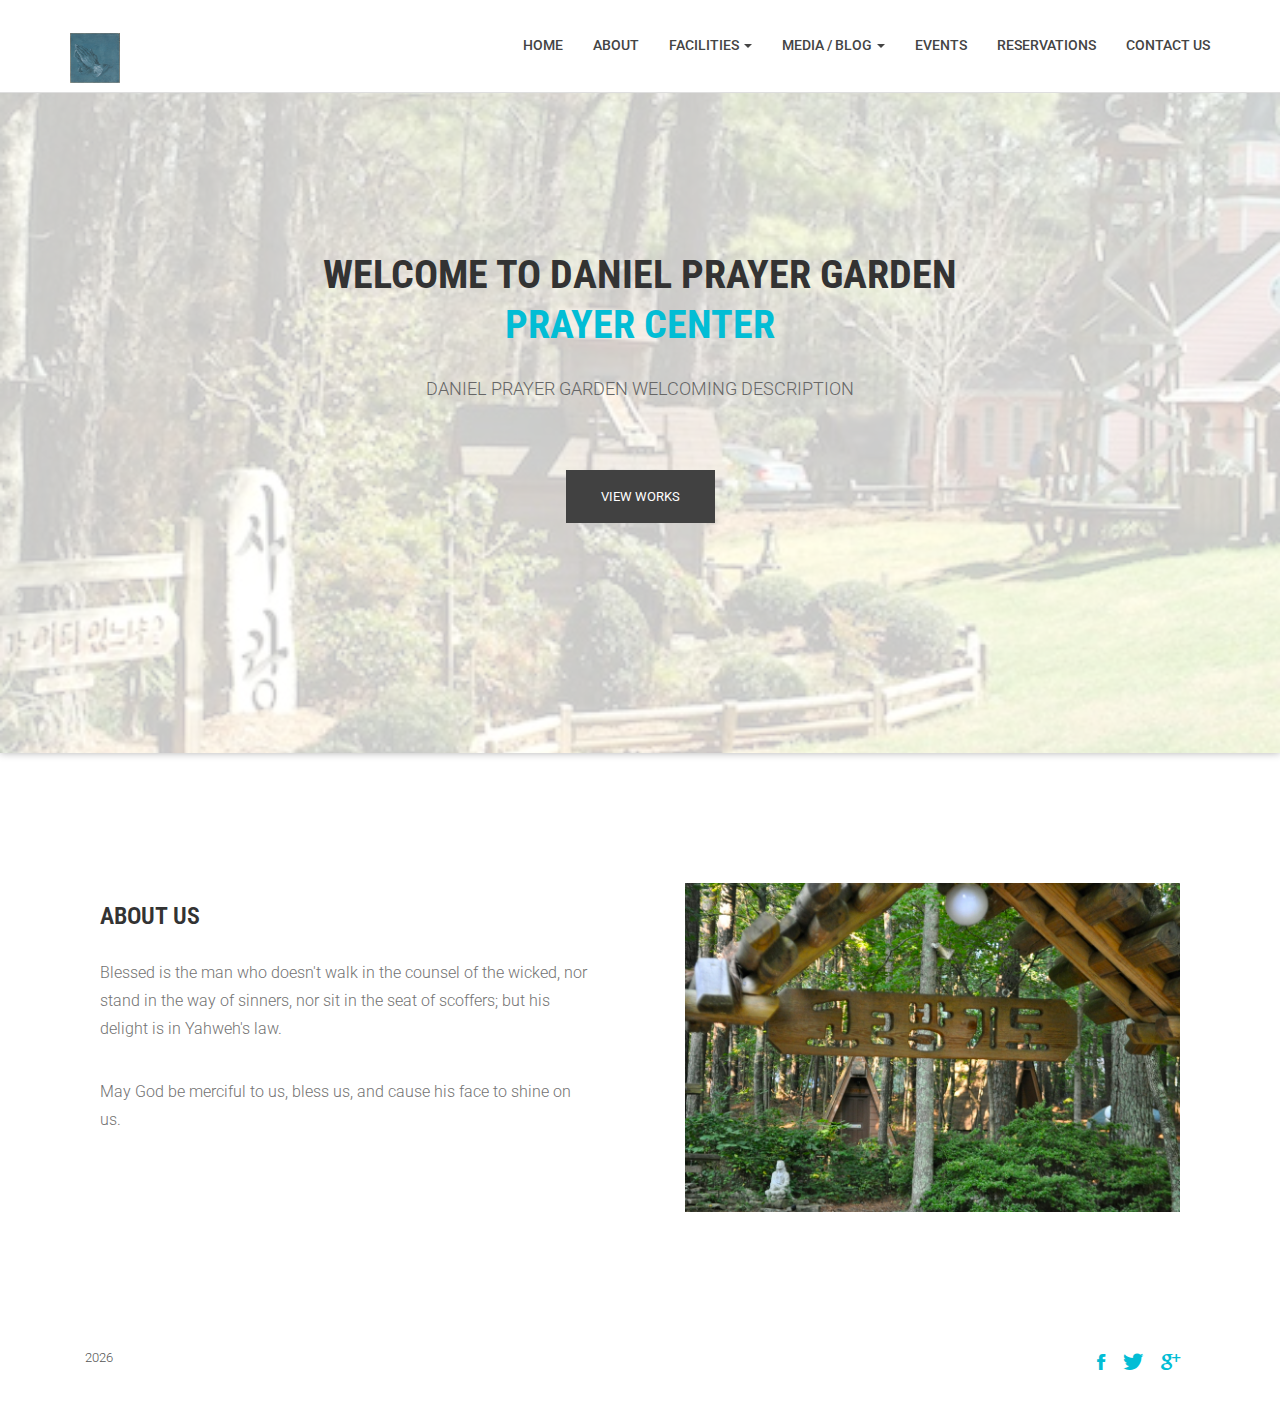
<file: index.html>
<!DOCTYPE html>
<html class="no-js">

<head>
    <!-- Basic Page Needs
        ================================================== -->
    <meta charset="utf-8">
    <meta http-equiv="Content-Type" content="text/html; charset=utf-8">
    <link rel="icon" href="praying_hands.jpg">
    <title>Daniel Prayer Garden</title>
    <meta name="description" content="">
    <meta name="keywords" content="">
    <meta name="author" content="">
    <!-- Mobile Specific Metas
        ================================================== -->
    <meta name="format-detection" content="telephone=no">
    <meta name="viewport" content="width=device-width, initial-scale=1">


    <!-- Template CSS Files
        ================================================== -->
    <!-- Twitter Bootstrs CSS -->
    <link rel="stylesheet" href="plugins/bootstrap/bootstrap.min.css">
    <!-- Ionicons Fonts Css -->
    <link rel="stylesheet" href="plugins/ionicons/ionicons.min.css">
    <!-- animate css -->
    <link rel="stylesheet" href="plugins/animate-css/animate.css">
    <!-- Hero area slider css-->
    <link rel="stylesheet" href="plugins/slider/slider.css">
    <!-- owl craousel css -->
    <link rel="stylesheet" href="plugins/owl-carousel/owl.carousel.css">
    <link rel="stylesheet" href="plugins/owl-carousel/owl.theme.css">
    <!-- Fancybox -->
    <link rel="stylesheet" href="plugins/facncybox/jquery.fancybox.css">
    <!-- template main css file -->
    <link rel="stylesheet" href="css/style.css">
</head>

<body>


    <!--
        ==================================================
        Header Section Start
        ================================================== -->
    <header id="top-bar" class="navbar-fixed-top animated-header">
        <div class="container">
            <div class="navbar-header">
                <!-- responsive nav button -->
                <button type="button" class="navbar-toggle" data-toggle="collapse" data-target=".navbar-collapse">
                    <span class="sr-only">Toggle navigation</span>
                    <span class="icon-bar"></span>
                    <span class="icon-bar"></span>
                    <span class="icon-bar"></span>
                    </button>
                <!-- /responsive nav button -->

                <!-- logo -->
                <div class="navbar-brand">
                    <a href="index.html">
                        <img id="logoImg" src="images/logo.jpg" alt="">
                    </a>
                </div>
                <!-- /logo -->
            </div>
            <!-- main menu -->
            <nav class="collapse navbar-collapse navbar-right" role="navigation">
                <div class="main-menu">
                    <ul class="nav navbar-nav navbar-right">
                        <li>
                            <a href="index.html">Home</a>
                        </li>
                        <li><a href="about.html">About</a></li>
                        <li class="dropdown">
                            <a href="#" class="dropdown-toggle" data-toggle="dropdown">Facilities <span class="caret"></span></a>
                            <div class="dropdown-menu">
                                <ul>
                                    <li><a href="404.html">404 Page</a></li>
                                    <li><a href="gallery.html">Gallery</a></li>
                                </ul>
                            </div>
                        </li>
                        <li class="dropdown">
                            <a href="#" class="dropdown-toggle" data-toggle="dropdown">Media / Blog <span class="caret"></span></a>
                            <div class="dropdown-menu">
                                <ul>
                                    <li><a href="blog-fullwidth.html">Blog Full</a></li>
                                    <!-- <li><a href="blog-left-sidebar.html">Blog Left sidebar</a></li>
                                    <li><a href="blog-right-sidebar.html">Blog Right sidebar</a></li> -->
                                </ul>
                            </div>
                        </li>
                        <li><a href="service.html">Events</a></li>
                        <li><a href="reservations.html">RESERVATIONS</a></li>
                        <li><a href="contact.html">Contact Us</a></li>
                    </ul>
                </div>
            </nav>
            <!-- /main nav -->
        </div>
    </header>


    <!--
=============================================
Slider Section Start
============================================= -->
    <section id="hero-area">
        <div class="container">
            <div class="row">
                <div class="col-md-12 text-center">
                    <div class="block wow fadeInUp" data-wow-delay=".3s">
                        <!-- Slider -->
                        <section class="cd-intro">
                            <h1 class="wow fadeInUp animated cd-headline slide" data-wow-delay=".4s">
                                <span>WELCOME TO DANIEL PRAYER GARDEN</span><br>
                                <span class="cd-words-wrapper">
                        <b class="is-visible">PRAYER CENTER</b>
                        <b>RETREAT</b>
                        <b>EVENTS</b>
                    </span>
                            </h1>
                        </section>
                        <!-- cd-intro -->
                        <!-- /.slider -->
                        <h2 class="wow fadeInUp animated" data-wow-delay=".6s">
                            Daniel Prayer Garden welcoming description
                        </h2>
                        <a class="btn-lines dark light wow fadeInUp animated smooth-scroll btn btn-default btn-green" data-wow-delay=".9s" href="#works" data-section="#works">View Works</a>
                    </div>
                </div>
            </div>
        </div>
    </section>
    <!--/#main-slider-->

    <!--
==================================================
About Section Start
================================================== -->
    <section id="about">
        <div class="container">
            <div class="row">
                <div class="col-md-6 col-sm-6">
                    <div class="block wow fadeInLeft" data-wow-delay=".3s" data-wow-duration="500ms">
                        <h2>
                            ABOUT US
                        </h2>
                        <p>
                            Blessed is the man who doesn't walk in the counsel of the wicked, nor stand in the way of sinners, nor sit in the seat of scoffers; but his delight is in Yahweh's law.
                        </p>
                        <p>
                            May God be merciful to us, bless us, and cause his face to shine on us.
                        </p>
                    </div>

                </div>
                <div class="col-md-6 col-sm-6">
                    <div class="block wow fadeInRight" data-wow-delay=".3s" data-wow-duration="500ms">
                        <img id="DPGsingle" src="images/DPG-single-room-sign.jpg" alt="DPG sign">
                    </div>
                </div>
            </div>
        </div>
    </section>
    <!-- /#about -->


    <!--
==================================================
Portfolio Section Start
================================================== -->
    <!-- <section id="works" class="works">
        <div class="container">
            <div class="section-heading">
                <h1 class="title wow fadeInDown" data-wow-delay=".3s">Latest Works</h1>
                <p class="wow fadeInDown" data-wow-delay=".5s">
                    Aliquam lobortis. Maecenas vestibulum mollis diam. Pellentesque auctor neque nec urna. Nulla sit amet est. Aenean posuere <br> tortor sed cursus feugiat, nunc augue blandit nunc, eu sollicitudin urna dolor sagittis lacus.
                </p>
            </div>
            <div class="row">
                <div class="col-sm-4 col-xs-12">
                    <figure class="wow fadeInLeft animated portfolio-item" data-wow-duration="500ms" data-wow-delay="0ms">
                        <div class="img-wrapper">
                            <img src="images/portfolio/item-1.jpg" class="img-responsive" alt="this is a title">
                            <div class="overlay">
                                <div class="buttons">
                                    <a rel="gallery" class="fancybox" href="images/portfolio/item-1.jpg">Demo</a>
                                    <a target="_blank" href="single-portfolio.html">Details</a>
                                </div>
                            </div>
                        </div>
                        <figcaption>
                            <h4>
                                <a href="#">
                        Dew Drop
                    </a>
                            </h4>
                            <p>
                                Redesigne UI Concept
                            </p>
                        </figcaption>
                    </figure>
                </div>
                <div class="col-sm-4 col-xs-12">
                    <figure class="wow fadeInLeft animated" data-wow-duration="500ms" data-wow-delay="300ms">
                        <div class="img-wrapper">
                            <img src="images/portfolio/item-2.jpg" class="img-responsive" alt="this is a title">
                            <div class="overlay">
                                <div class="buttons">
                                    <a rel="gallery" class="fancybox" href="images/portfolio/item-2.jpg">Demo</a>
                                    <a target="_blank" href="single-portfolio.html">Details</a>
                                </div>
                            </div>
                        </div>
                        <figcaption>
                            <h4>
                                <a href="#">
                        Bottle Mockup
                    </a>
                            </h4>
                            <p>
                                Lorem ipsum dolor sit.
                            </p>
                        </figcaption>
                    </figure>
                </div>
                <div class="col-sm-4 col-xs-12">
                    <figure class="wow fadeInLeft animated" data-wow-duration="500ms" data-wow-delay="300ms">
                        <div class="img-wrapper">
                            <img src="images/portfolio/item-3.jpg" class="img-responsive" alt="">
                            <div class="overlay">
                                <div class="buttons">
                                    <a rel="gallery" class="fancybox" href="images/portfolio/item-3.jpg">Demo</a>
                                    <a target="_blank" href="single-portfolio.html">Details</a>
                                </div>
                            </div>
                        </div>
                        <figcaption>
                            <h4>
                                <a href="#">
                        Table Design
                    </a>
                            </h4>
                            <p>
                                Lorem ipsum dolor sit amet.
                            </p>
                        </figcaption>
                    </figure>
                </div>
                <div class="col-sm-4 col-xs-12">
                    <figure class="wow fadeInLeft animated" data-wow-duration="500ms" data-wow-delay="600ms">
                        <div class="img-wrapper">
                            <img src="images/portfolio/item-4.jpg" class="img-responsive" alt="">
                            <div class="overlay">
                                <div class="buttons">
                                    <a rel="gallery" class="fancybox" href="images/portfolio/item-4.jpg">Demo</a>
                                    <a target="_blank" href="single-portfolio.html">Details</a>
                                </div>
                            </div>
                        </div>
                        <figcaption>
                            <h4>
                                <a href="#">
                        Make Up elements
                    </a>
                            </h4>
                            <p>
                                Lorem ipsum dolor.
                            </p>
                        </figcaption>
                    </figure>
                </div>
                <div class="col-sm-4 col-xs-12">
                    <figure class="wow fadeInLeft animated" data-wow-duration="500ms" data-wow-delay="900ms">
                        <div class="img-wrapper">
                            <img src="images/portfolio/item-5.jpg" class="img-responsive" alt="">
                            <div class="overlay">
                                <div class="buttons">
                                    <a rel="gallery" class="fancybox" href="images/portfolio/item-5.jpg">Demo</a>
                                    <a target="_blank" href="single-portfolio.html">Details</a>
                                </div>
                            </div>
                        </div>
                        <figcaption>
                            <h4>
                                <a href="#">
                        Shoping Bag Concept
                    </a>
                            </h4>
                            <p>
                                Lorem ipsum dolor.
                            </p>
                        </figcaption>
                    </figure>
                </div>
                <div class="col-sm-4 col-xs-12">
                    <figure class="wow fadeInLeft animated" data-wow-duration="500ms" data-wow-delay="1200ms">
                        <div class="img-wrapper">
                            <img src="images/portfolio/item-6.jpg" class="img-responsive" alt="">
                            <div class="overlay">
                                <div class="buttons">
                                    <a rel="gallery" class="fancybox" href="images/portfolio/item-6.jpg">Demo</a>
                                    <a target="_blank" href="single-portfolio.html">Details</a>
                                </div>
                            </div>
                        </div>
                        <figcaption>
                            <h4>
                                <a href="#">
                        Caramel Bottle
                    </a>
                            </h4>
                            <p>
                                Lorem ipsum dolor.
                            </p>
                        </figcaption>
                    </figure>
                </div>
            </div>
        </div>
    </section> -->
    <!-- #works -->
    <!--
==================================================
Portfolio Section Start
================================================== -->
    <!-- <section id="feature">
        <div class="container">
            <div class="section-heading">
                <h1 class="title wow fadeInDown" data-wow-delay=".3s">Offer From Me</h1>
                <p class="wow fadeInDown" data-wow-delay=".5s">
                    Lorem ipsum dolor sit amet, consectetur adipisicing elit. Sed,<br> quasi dolores numquam dolor vero ex, tempora commodi repellendus quod laborum.
                </p>
            </div>
            <div class="row">
                <div class="col-md-4 col-lg-4 col-xs-12">
                    <div class="media wow fadeInUp animated" data-wow-duration="500ms" data-wow-delay="300ms">
                        <div class="media-left">
                            <div class="icon">
                                <i class="ion-ios-flask-outline"></i>
                            </div>
                        </div>
                        <div class="media-body">
                            <h4 class="media-heading">Media heading</h4>
                            <p>Lorem ipsum dolor sit amet, consectetur adipisicing elit. Voluptatum, sint.</p>
                        </div>
                    </div>
                </div>
                <div class="col-md-4 col-lg-4 col-xs-12">
                    <div class="media wow fadeInDown animated" data-wow-duration="500ms" data-wow-delay="600ms">
                        <div class="media-left">
                            <div class="icon">
                                <i class="ion-ios-lightbulb-outline"></i>
                            </div>
                        </div>
                        <div class="media-body">
                            <h4 class="media-heading">Well documented.</h4>
                            <p>Lorem ipsum dolor sit amet, consectetur adipisicing elit. Voluptatum, sint.</p>
                        </div>
                    </div>
                </div>
                <div class="col-md-4 col-lg-4 col-xs-12">
                    <div class="media wow fadeInDown animated" data-wow-duration="500ms" data-wow-delay="900ms">
                        <div class="media-left">
                            <div class="icon">
                                <i class="ion-ios-lightbulb-outline"></i>
                            </div>
                        </div>
                        <div class="media-body">
                            <h4 class="media-heading">Well documented.</h4>
                            <p>Lorem ipsum dolor sit amet, consectetur adipisicing elit. Voluptatum, sint.</p>
                        </div>
                    </div>
                </div>
                <div class="col-md-4 col-lg-4 col-xs-12">
                    <div class="media wow fadeInDown animated" data-wow-duration="500ms" data-wow-delay="1200ms">
                        <div class="media-left">
                            <div class="icon">
                                <i class="ion-ios-americanfootball-outline"></i>
                            </div>
                        </div>
                        <div class="media-body">
                            <h4 class="media-heading">Free updates</h4>
                            <p>Lorem ipsum dolor sit amet, consectetur adipisicing elit. Voluptatum, sint.</p>
                        </div>
                    </div>
                </div>
                <div class="col-md-4 col-lg-4 col-xs-12">
                    <div class="media wow fadeInDown animated" data-wow-duration="500ms" data-wow-delay="1500ms">
                        <div class="media-left">
                            <div class="icon">
                                <i class="ion-ios-keypad-outline"></i>
                            </div>
                        </div>
                        <div class="media-body">
                            <h4 class="media-heading">Solid Support</h4>
                            <p>Lorem ipsum dolor sit amet, consectetur adipisicing elit. Voluptatum, sint.</p>
                        </div>
                    </div>
                </div>
                <div class="col-md-4 col-lg-4 col-xs-12">
                    <div class="media wow fadeInDown animated" data-wow-duration="500ms" data-wow-delay="1800ms">
                        <div class="media-left">
                            <div class="icon">
                                <i class="ion-ios-barcode-outline"></i>
                            </div>
                        </div>
                        <div class="media-body">
                            <h4 class="media-heading">Simple Installation</h4>
                            <p>Lorem ipsum dolor sit amet, consectetur adipisicing elit. Voluptatum, sint.</p>
                        </div>
                    </div>
                </div>
            </div>
        </div>
    </section> -->
    <!-- /#feature -->


    <!--
            ==================================================
            Call To Action Section Start
            ================================================== -->
    <!-- <section id="call-to-action">
        <div class="container">
            <div class="row">
                <div class="col-md-12">
                    <div class="block">
                        <h2 class="title wow fadeInDown" data-wow-delay=".3s" data-wow-duration="500ms">SO WHAT YOU THINK ?</h1>
                            <p class="wow fadeInDown" data-wow-delay=".5s" data-wow-duration="500ms">Lorem ipsum dolor sit amet, consectetur adipisicing elit. Nobis,<br>possimus commodi, fugiat magnam temporibus vero magni recusandae? Dolore, maxime praesentium.</p>
                            <a href="contact.html" class="btn btn-default btn-contact wow fadeInDown" data-wow-delay=".7s" data-wow-duration="500ms">Contact With Me</a>
                    </div>
                </div>

            </div>
        </div>
    </section> -->

    <!--
            ==================================================
            Footer Section Start
            ================================================== -->
    <footer id="footer">
        <div class="container">
            <div class="col-md-8">
                <p class="copyright"> <span><script>document.write(new Date().getFullYear())</script></span>
                    <a target="_blank"></a>
                    <br>
                    <a target="_blank">
                    </a>
                </p>
            </div>
            <div class="col-md-4">
                <!-- Social Media -->
                <ul class="social">
                    <li>
                        <a href="http://wwww.fb.com/" class="Facebook">
                            <i class="ion-social-facebook"></i>
                        </a>
                    </li>
                    <li>
                        <a href="http://wwww.twitter.com/" class="Twitter">
                            <i class="ion-social-twitter"></i>
                        </a>
                    </li>
                    <li>
                        <a href="" class="Google Plus">
                            <i class="ion-social-googleplus"></i>
                        </a>
                    </li>
                </ul>
            </div>
        </div>
    </footer>
    <!-- /#footer -->

    <!-- Template Javascript Files
	================================================== -->
    <!-- jquery -->
    <script src="plugins/jQurey/jquery.min.js"></script>
    <!-- Form Validation -->
    <script src="plugins/form-validation/jquery.form.js"></script>
    <script src="plugins/form-validation/jquery.validate.min.js"></script>
    <!-- owl carouserl js -->
    <script src="plugins/owl-carousel/owl.carousel.min.js"></script>
    <!-- bootstrap js -->
    <script src="plugins/bootstrap/bootstrap.min.js"></script>
    <!-- wow js -->
    <script src="plugins/wow-js/wow.min.js"></script>
    <!-- slider js -->
    <script src="plugins/slider/slider.js"></script>
    <!-- Fancybox -->
    <script src="plugins/facncybox/jquery.fancybox.js"></script>
    <!-- template main js -->
    <script src="js/main.js"></script>
</body>

</html>
</file>
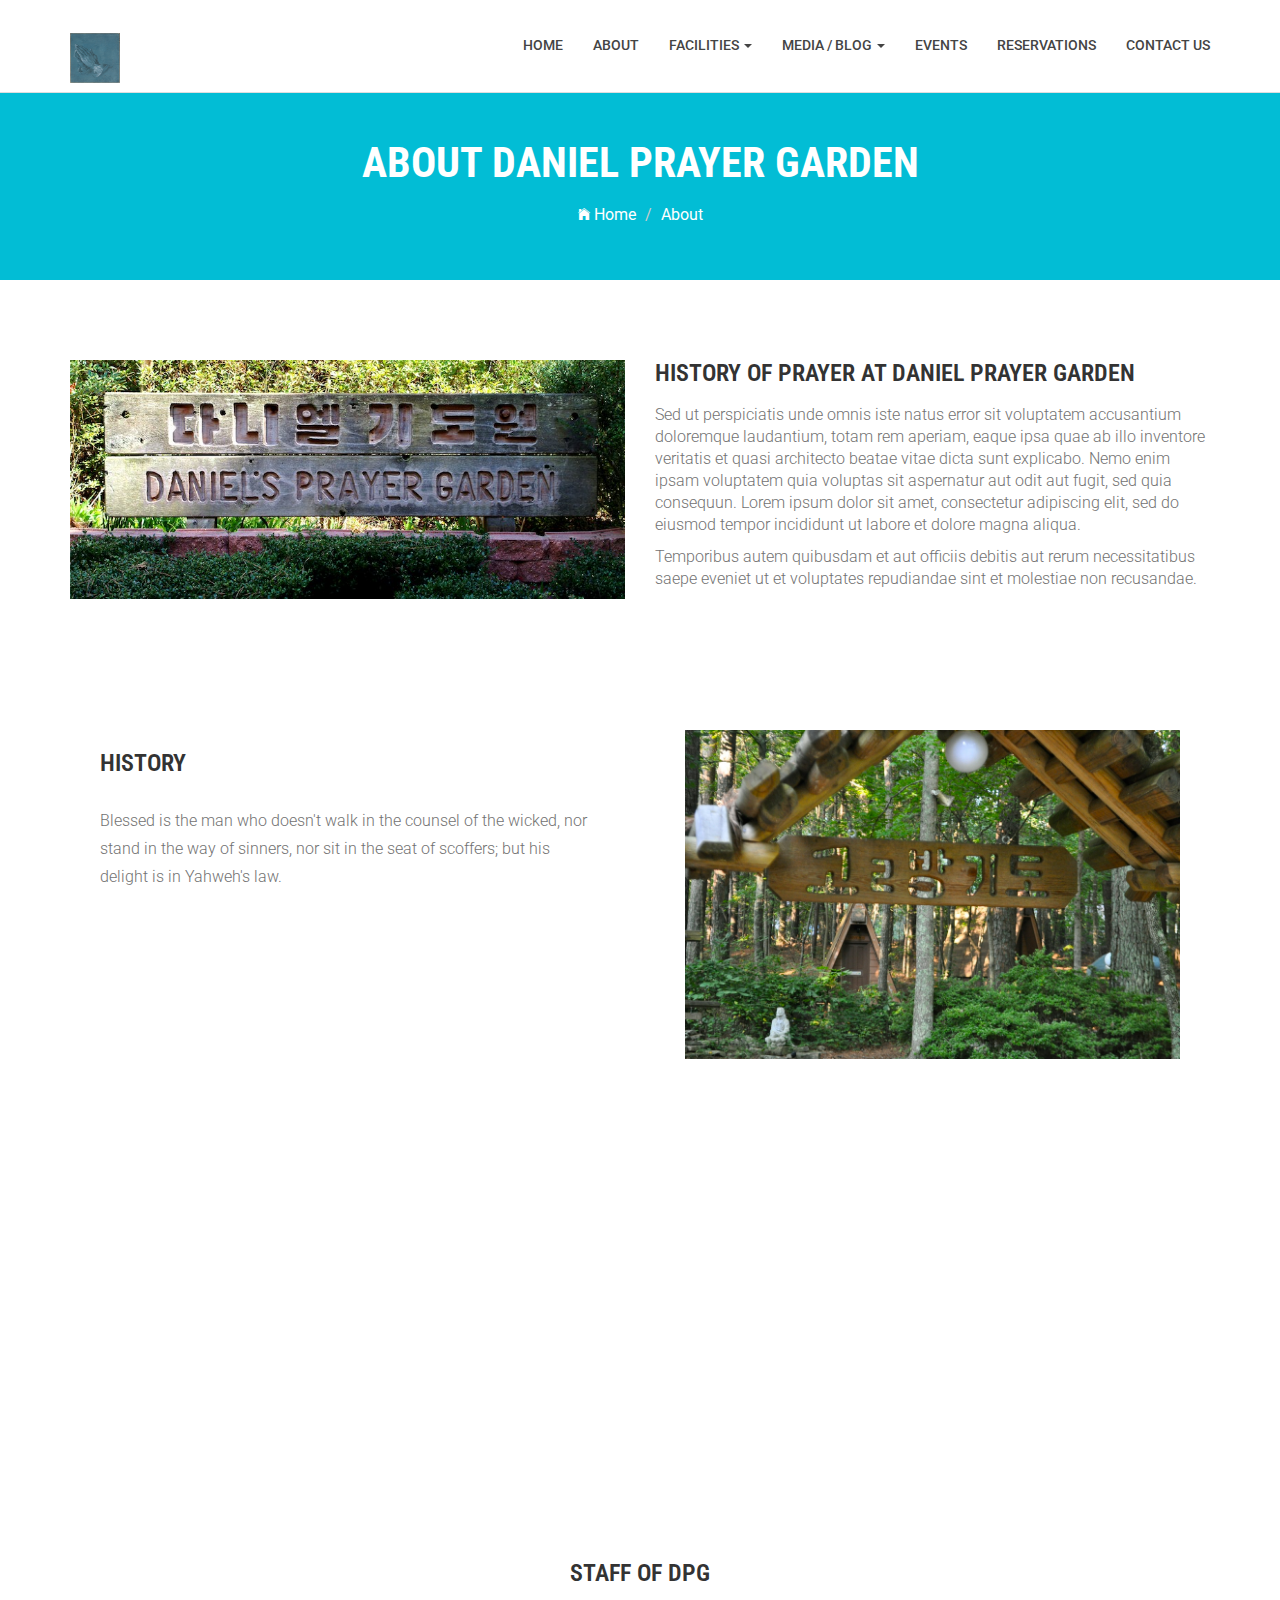
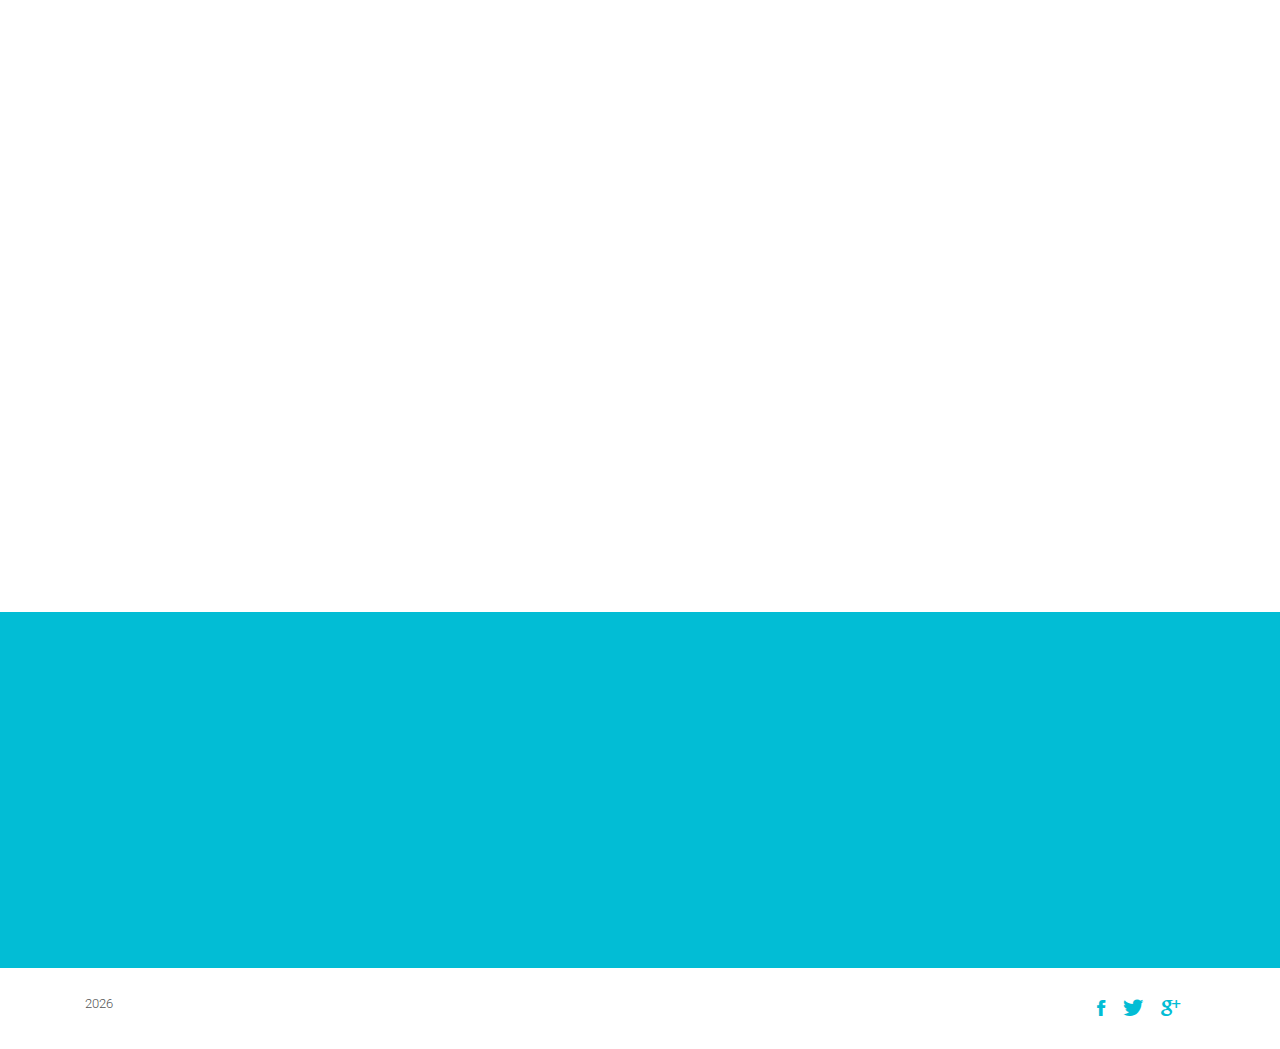
<file: about.html>
<!DOCTYPE html>
<html class="no-js">

<head>
    <!-- Basic Page Needs
        ================================================== -->
    <meta charset="utf-8">
    <meta http-equiv="Content-Type" content="text/html; charset=utf-8">
    <link rel="icon" href="praying_hands.jpg">
    <title>Daniel Prayer Garden</title>
    <meta name="description" content="">
    <meta name="keywords" content="">
    <meta name="author" content="">
    <!-- Mobile Specific Metas
        ================================================== -->
    <meta name="format-detection" content="telephone=no">
    <meta name="viewport" content="width=device-width, initial-scale=1">


    <!-- Template CSS Files
        ================================================== -->
    <!-- Twitter Bootstrs CSS -->
    <link rel="stylesheet" href="plugins/bootstrap/bootstrap.min.css">
    <!-- Ionicons Fonts Css -->
    <link rel="stylesheet" href="plugins/ionicons/ionicons.min.css">
    <!-- animate css -->
    <link rel="stylesheet" href="plugins/animate-css/animate.css">
    <!-- Hero area slider css-->
    <link rel="stylesheet" href="plugins/slider/slider.css">
    <!-- owl craousel css -->
    <link rel="stylesheet" href="plugins/owl-carousel/owl.carousel.css">
    <link rel="stylesheet" href="plugins/owl-carousel/owl.theme.css">
    <!-- Fancybox -->
    <link rel="stylesheet" href="plugins/facncybox/jquery.fancybox.css">
    <!-- template main css file -->
    <link rel="stylesheet" href="css/style.css">
</head>

<body>


    <!--
        ==================================================
        Header Section Start
        ================================================== -->
    <header id="top-bar" class="navbar-fixed-top animated-header">
        <div class="container">
            <div class="navbar-header">
                <!-- responsive nav button -->
                <button type="button" class="navbar-toggle" data-toggle="collapse" data-target=".navbar-collapse">
                    <span class="sr-only">Toggle navigation</span>
                    <span class="icon-bar"></span>
                    <span class="icon-bar"></span>
                    <span class="icon-bar"></span>
                    </button>
                <!-- /responsive nav button -->

                <!-- logo -->
                <div class="navbar-brand">
                    <a href="index.html">
                        <img id="logoImg" src="images/logo.jpg" alt="">
                    </a>
                </div>
                <!-- /logo -->
            </div>
            <!-- main menu -->
            <nav class="collapse navbar-collapse navbar-right" role="navigation">
                <div class="main-menu">
                    <ul class="nav navbar-nav navbar-right">
                        <li>
                            <a href="index.html">Home</a>
                        </li>
                        <li><a href="about.html">About</a></li>
                        <li class="dropdown">
                            <a href="#" class="dropdown-toggle" data-toggle="dropdown">Facilities <span class="caret"></span></a>
                            <div class="dropdown-menu">
                                <ul>
                                    <li><a href="404.html">404 Page</a></li>
                                    <li><a href="gallery.html">Gallery</a></li>
                                </ul>
                            </div>
                        </li>
                        <li class="dropdown">
                            <a href="#" class="dropdown-toggle" data-toggle="dropdown">Media / Blog <span class="caret"></span></a>
                            <div class="dropdown-menu">
                                <ul>
                                    <li><a href="blog-fullwidth.html">Blog Full</a></li>
                                    <!-- <li><a href="blog-left-sidebar.html">Blog Left sidebar</a></li>
                                    <li><a href="blog-right-sidebar.html">Blog Right sidebar</a></li> -->
                                </ul>
                            </div>
                        </li>
                        <li><a href="service.html">Events</a></li>
                        <li><a href="reservations.html">RESERVATIONS</a></li>
                        <li><a href="contact.html">Contact Us</a></li>
                    </ul>
                </div>
            </nav>
            <!-- /main nav -->
        </div>
    </header>


    <!-- 
        ================================================== 
            Global Page Section Start
        ================================================== -->
    <section class="global-page-header">
        <div class="container">
            <div class="row">
                <div class="col-md-12">
                    <div class="block">
                        <h2>ABOUT DANIEL PRAYER GARDEN</h2>
                        <ol class="breadcrumb">
                            <li>
                                <a href="index.html">
                                    <i class="ion-ios-home"></i> Home
                                </a>
                            </li>
                            <li class="active">About</li>
                        </ol>
                    </div>
                </div>
            </div>
        </div>
    </section>


    <!-- 
================================================== 
    Company Description Section Start
================================================== -->
    <section class="company-description">
        <div class="container">
            <div class="row">
                <div class="col-md-6 wow fadeInLeft" data-wow-delay=".3s">
                    <img src="images/DPG-sign.jpg" alt="" class="img-responsive">
                </div>
                <div class="col-md-6">
                    <div class="block">
                        <h3 class="subtitle wow fadeInUp" data-wow-delay=".3s" data-wow-duration="500ms">HISTORY OF PRAYER at Daniel Prayer Garden</h3>
                        <p class="wow fadeInUp" data-wow-delay=".5s" data-wow-duration="500ms">
                            Sed ut perspiciatis unde omnis iste natus error sit voluptatem accusantium doloremque laudantium, totam rem aperiam, eaque ipsa quae ab illo inventore veritatis et quasi architecto beatae vitae dicta sunt explicabo. Nemo enim ipsam voluptatem quia voluptas
                            sit aspernatur aut odit aut fugit, sed quia consequun. Lorem ipsum dolor sit amet, consectetur adipiscing elit, sed do eiusmod tempor incididunt ut labore et dolore magna aliqua.
                        </p>
                        <p class="wow fadeInUp" data-wow-delay=".7s" data-wow-duration="500ms">
                            Temporibus autem quibusdam et aut officiis debitis aut rerum necessitatibus saepe eveniet ut et voluptates repudiandae sint et molestiae non recusandae.
                        </p>

                    </div>
                </div>
            </div>
        </div>
    </section>
    <!--
==================================================
History Section Start
================================================== -->
    <section id="about">
        <div class="container">
            <div class="row">
                <div class="col-md-6 col-sm-6">
                    <div class="block wow fadeInUp" data-wow-delay=".3s" data-wow-duration="500ms">
                        <h2>
                            HISTORY
                        </h2>
                        <p>
                            Blessed is the man who doesn't walk in the counsel of the wicked, nor stand in the way of sinners, nor sit in the seat of scoffers; but his delight is in Yahweh's law.
                        </p>
                        <p class="wow fadeInUp" data-wow-delay=".7s" data-wow-duration="500ms">
                            Temporibus autem quibusdam et aut officiis debitis aut rerum necessitatibus saepe eveniet ut et voluptates repudiandae sint et molestiae non recusandae.
                        </p>
                    </div>

                </div>
                <div class="col-md-6 col-sm-6">
                    <div class="block wow fadeInRight" data-wow-delay=".3s" data-wow-duration="500ms">
                        <img id="DPGsingle" src="images/DPG-single-room-sign.jpg" alt="DPG sign">
                    </div>
                </div>
            </div>
        </div>
    </section>
    <!-- /#about -->

    <!--
==================================================
Vision Section Start
================================================== -->
    <section class="company-description">
        <div class="container">
            <div class="row">
                <div class="col-md-6 wow fadeInLeft" data-wow-delay=".3s">
                    <img src="images/DPG-sign.jpg" alt="" class="img-responsive">
                </div>
                <div class="col-md-6">
                    <div class="block">
                        <h3 class="subtitle wow fadeInUp" data-wow-delay=".3s" data-wow-duration="500ms">VISION</h3>
                        <p class="wow fadeInUp" data-wow-delay=".5s" data-wow-duration="500ms">
                            Sed ut perspiciatis unde omnis iste natus error sit voluptatem accusantium doloremque laudantium, totam rem aperiam, eaque ipsa quae ab illo inventore veritatis et quasi architecto beatae vitae dicta sunt explicabo. Nemo enim ipsam voluptatem quia voluptas
                            sit aspernatur aut odit aut fugit, sed quia consequun. Lorem ipsum dolor sit amet, consectetur adipiscing elit, sed do eiusmod tempor incididunt ut labore et dolore magna aliqua.
                        </p>
                        <p class="wow fadeInUp" data-wow-delay=".7s" data-wow-duration="500ms">
                            Temporibus autem quibusdam et aut officiis debitis aut rerum necessitatibus saepe eveniet ut et voluptates repudiandae sint et molestiae non recusandae.
                        </p>

                    </div>
                </div>
            </div>
        </div>
    </section>


    <!-- 
================================================== 
    Company Feature Section Start
================================================== -->
    <!-- <section class="about-feature clearfix">
        <div class="container-fluid">
            <div class="row">
                <div class="block about-feature-1 wow fadeInDown" data-wow-duration="500ms" data-wow-delay=".3s">
                    <h2>
                        Why Choose Us
                    </h2>
                    <p>
                        Sed ut perspiciatis unde omnis iste natus error sit voluptatem accusantium doloremque laudantium, totam rem aperiam, eaque ipsa quae ab illo inventore veritatis et quasi architecto beatae vitae dicta sunt explicabo. Nemo enim ipsam voluptatem quia voluptas.
                    </p>
                </div>
                <div class="block about-feature-2 wow fadeInDown" data-wow-duration="500ms" data-wow-delay=".5s">
                    <h2 class="item_title">
                        What You Get
                    </h2>
                    <p>
                        Sed ut perspiciatis unde omnis iste natus error sit voluptatem accusantium doloremque laudantium, totam rem aperiam, eaque ipsa quae ab illo inventore veritatis et quasi architecto beatae vitae dicta sunt explicabo. Nemo enim ipsam voluptatem quia voluptas.
                    </p>
                </div>
                <div class="block about-feature-3 wow fadeInDown" data-wow-duration="500ms" data-wow-delay=".7s">
                    <h2 class="item_title">
                        Meet The Energy
                    </h2>
                    <p>
                        Sed ut perspiciatis unde omnis iste natus error sit voluptatem accusantium doloremque laudantium, totam rem aperiam, eaque ipsa quae ab illo inventore veritatis et quasi architecto beatae vitae dicta sunt explicabo. Nemo enim ipsam voluptatem quia voluptas.
                    </p>
                </div>
            </div>
        </div>
    </section> -->


    <!-- 
================================================== 
    Team Section Start
================================================== -->
    <section id="team">
        <div class="container">
            <div class="row">
                <h2 class="subtitle text-center">Staff of DPG</h2>
                <div class="col-md-4">
                    <div class="team-member wow fadeInLeft" data-wow-duration="500ms" data-wow-delay=".5s">
                        <div class="team-img">
                            <img src="images/DPGelder.jpg" class="team-pic" alt="">
                        </div>
                        <h3 class="team_name">Elder Eun</h3>
                        <p class="team_designation">First Prayer Warrior</p>
                        <p class="team_text">Lorem ipsum dolor sit amet, consectetur adipisicing elit, sed do eiusmod tempor incididunt ut labore et dolore .</p>
                        <p class="social-icons">
                            <a href="#" class="facebook" target="_blank"><i class="ion-social-facebook-outline"></i></a>
                            <a href="#" target="_blank"><i class="ion-social-twitter-outline"></i></a>
                            <a href="#" target="_blank"><i class="ion-social-linkedin-outline"></i></a>
                            <a href="#" target="_blank"><i class="ion-social-googleplus-outline"></i></a>
                        </p>
                    </div>
                </div>
                <div class="col-md-4">
                    <div class="team-member wow fadeInLeft" data-wow-duration="500ms" data-wow-delay=".3s">
                        <div class="team-img">
                            <img src="images/andy.jpg" class="team-pic" alt="">
                        </div>
                        <h3 class="team_name">Andy Eun</h3>
                        <p class="team_designation">Head Creative Prayer Staff</p>
                        <p class="team_text">Lorem ipsum dolor sit amet, consectetur adipisicing elit, sed do eiusmod tempor incididunt ut labore et dolore </p>
                        <p class="social-icons">
                            <a href="#" class="facebook" target="_blank"><i class="ion-social-facebook-outline"></i></a>
                            <a href="#" target="_blank"><i class="ion-social-twitter-outline"></i></a>
                            <a href="#" target="_blank"><i class="ion-social-linkedin-outline"></i></a>
                            <a href="#" target="_blank"><i class="ion-social-googleplus-outline"></i></a>
                        </p>
                    </div>
                </div>
                <div class="col-md-4">
                    <div class="team-member wow fadeInLeft" data-wow-duration="500ms" data-wow-delay=".7s">
                        <div class="team-img">
                            <img src="images/una.jpg" class="team-pic" alt="">
                        </div>
                        <h3 class="team_name">Una Eun</h3>
                        <p class="team_designation">CEO, Project Manager</p>
                        <p class="team_text">Lorem ipsum dolor sit amet, consectetur adipisicing elit, sed do eiusmod tempor incididunt ut labore et dolore .</p>
                        <p class="social-icons">
                            <a href="#" class="facebook" target="_blank"><i class="ion-social-facebook-outline"></i></a>
                            <a href="#" target="_blank"><i class="ion-social-twitter-outline"></i></a>
                            <a href="#" target="_blank"><i class="ion-social-linkedin-outline"></i></a>
                            <a href="#" target="_blank"><i class="ion-social-googleplus-outline"></i></a>
                        </p>
                    </div>
                </div>
            </div>
        </div>
    </section>

    <!-- 
        ================================================== 
            Clients Section Start
        ================================================== -->
    <!-- <section id="clients">
        <div class="container">
            <div class="row">
                <div class="col-md-12">
                    <h2 class="subtitle text-center wow fadeInUp animated" data-wow-duration="500ms" data-wow-delay=".3s">Our Happy Clinets</h2>
                    <p class="subtitle-des text-center wow fadeInUp animated" data-wow-duration="500ms" data-wow-delay=".5s">Lorem ipsum dolor sit amet, consectetur adipisicing elit. Labore, error.</p>
                    <div id="clients-logo" class="owl-carousel">
                        <div>
                            <img src="images/clients/logo-1.jpg" alt="">
                        </div>
                        <div>
                            <img src="images/clients/logo-2.jpg" alt="">
                        </div>
                        <div>
                            <img src="images/clients/logo-3.jpg" alt="">
                        </div>
                        <div>
                            <img src="images/clients/logo-4.jpg" alt="">
                        </div>
                        <div>
                            <img src="images/clients/logo-5.jpg" alt="">
                        </div>
                        <div>
                            <img src="images/clients/logo-1.jpg" alt="">
                        </div>
                        <div>
                            <img src="images/clients/logo-2.jpg" alt="">
                        </div>
                        <div>
                            <img src="images/clients/logo-3.jpg" alt="">
                        </div>
                        <div>
                            <img src="images/clients/logo-4.jpg" alt="">
                        </div>
                        <div>
                            <img src="images/clients/logo-5.jpg" alt="">
                        </div>
                    </div>
                </div>
            </div>
        </div>
    </section> -->

    <!--
            ==================================================
            Call To Action Section Start
            ================================================== -->
    <section id="call-to-action">
        <div class="container">
            <div class="row">
                <div class="col-md-12">
                    <div class="block">
                        <h2 class="title wow fadeInDown" data-wow-delay=".3s" data-wow-duration="500ms">WE INVITE YOU TO RETREAT AND PRAY AT DPG</h1>
                            <p class="wow fadeInDown" data-wow-delay=".5s" data-wow-duration="500ms">Lorem ipsum dolor sit amet, consectetur adipisicing elit. Nobis,<br>possimus commodi, fugiat magnam temporibus vero magni recusandae? Dolore, maxime praesentium.</p>
                            <a href="contact.html" class="btn btn-default btn-contact wow fadeInDown" data-wow-delay=".7s" data-wow-duration="500ms">Contact Us</a>
                    </div>
                </div>

            </div>
        </div>
    </section>

    <!--
            ==================================================
            Footer Section Start
            ================================================== -->
    <footer id="footer">
        <div class="container">
            <div class="col-md-8">
                <p class="copyright"> <span><script>document.write(new Date().getFullYear())</script></span>
                    <a target="_blank"></a>
                    <br>
                    <a target="_blank">
                    </a>
                </p>
            </div>
            <div class="col-md-4">
                <!-- Social Media -->
                <ul class="social">
                    <li>
                        <a href="http://wwww.fb.com/" class="Facebook">
                            <i class="ion-social-facebook"></i>
                        </a>
                    </li>
                    <li>
                        <a href="http://wwww.twitter.com/" class="Twitter">
                            <i class="ion-social-twitter"></i>
                        </a>
                    </li>
                    <li>
                        <a href="" class="Google Plus">
                            <i class="ion-social-googleplus"></i>
                        </a>
                    </li>
                </ul>
            </div>
        </div>
    </footer>
    <!-- /#footer -->

    <!-- Template Javascript Files
	================================================== -->
    <!-- jquery -->
    <script src="plugins/jQurey/jquery.min.js"></script>
    <!-- Form Validation -->
    <script src="plugins/form-validation/jquery.form.js"></script>
    <script src="plugins/form-validation/jquery.validate.min.js"></script>
    <!-- owl carouserl js -->
    <script src="plugins/owl-carousel/owl.carousel.min.js"></script>
    <!-- bootstrap js -->
    <script src="plugins/bootstrap/bootstrap.min.js"></script>
    <!-- wow js -->
    <script src="plugins/wow-js/wow.min.js"></script>
    <!-- slider js -->
    <script src="plugins/slider/slider.js"></script>
    <!-- Fancybox -->
    <script src="plugins/facncybox/jquery.fancybox.js"></script>
    <!-- template main js -->
    <script src="js/main.js"></script>
</body>

</html>
</file>
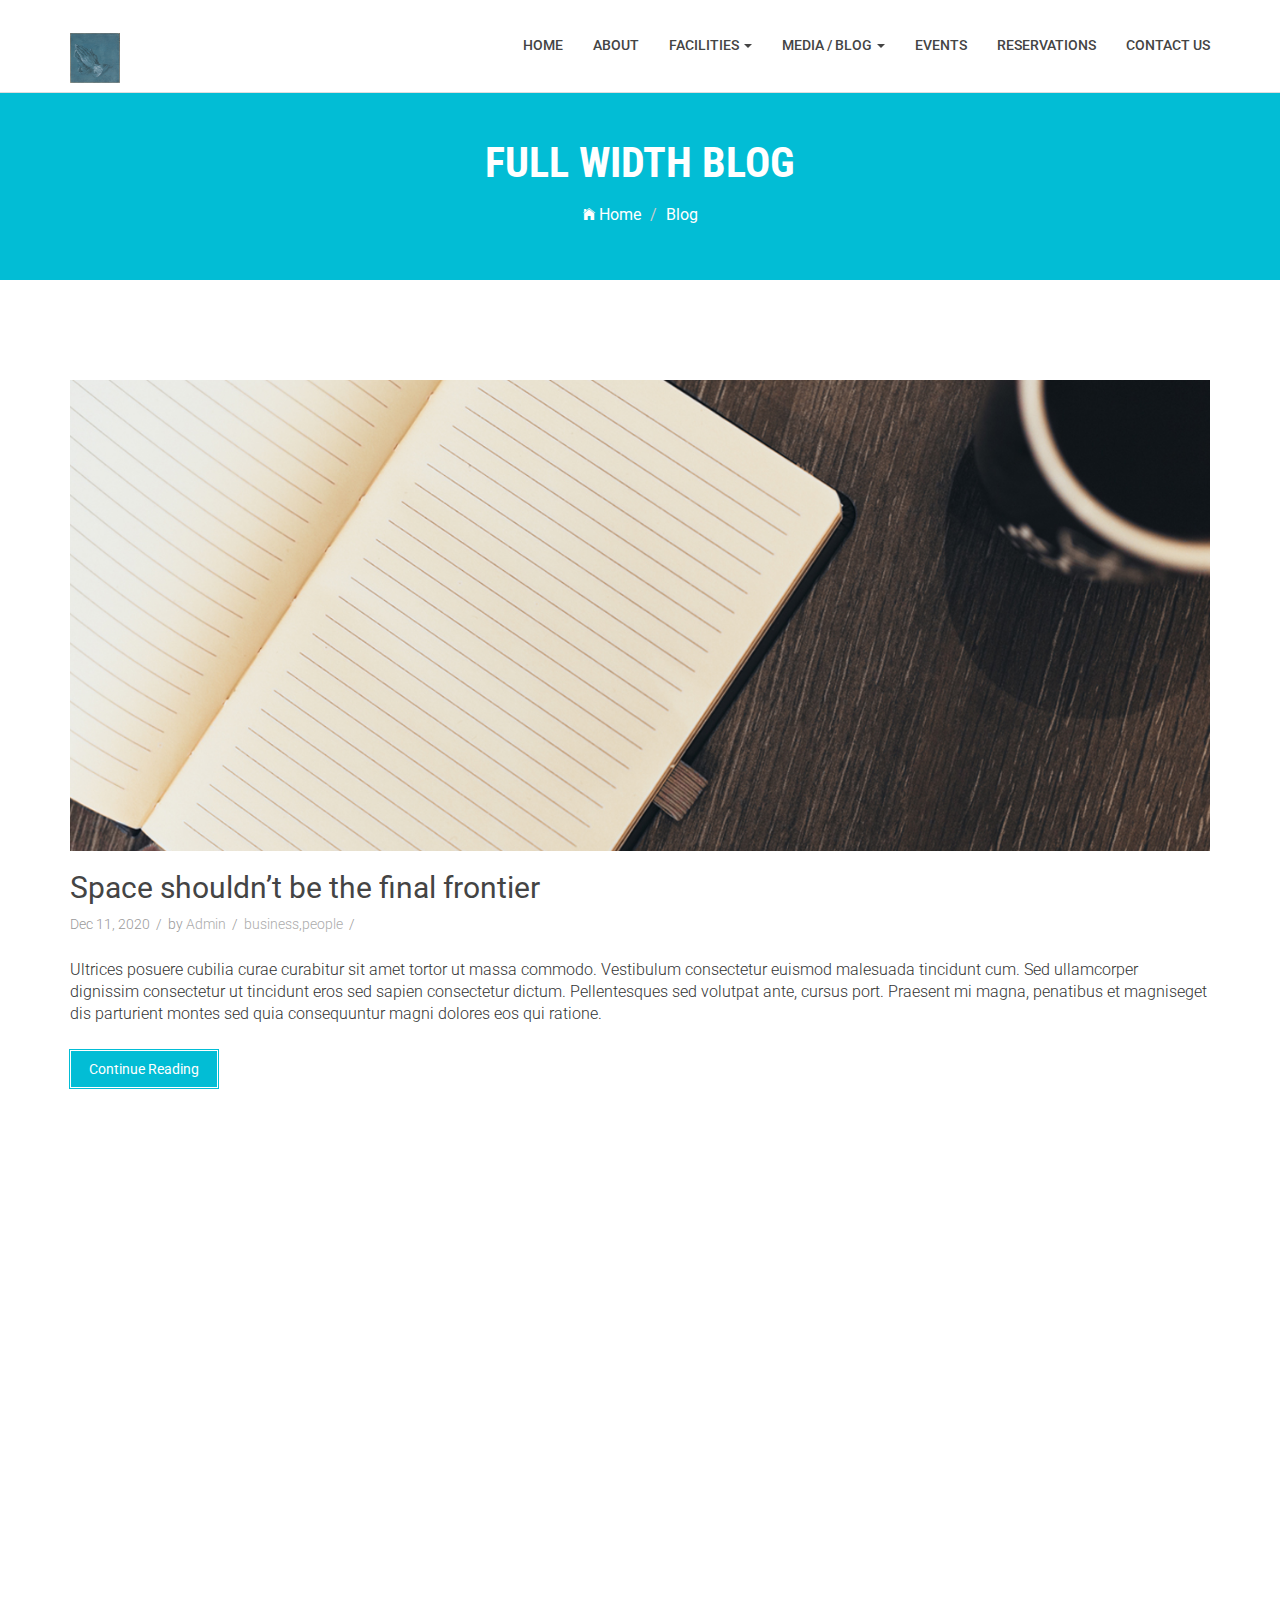
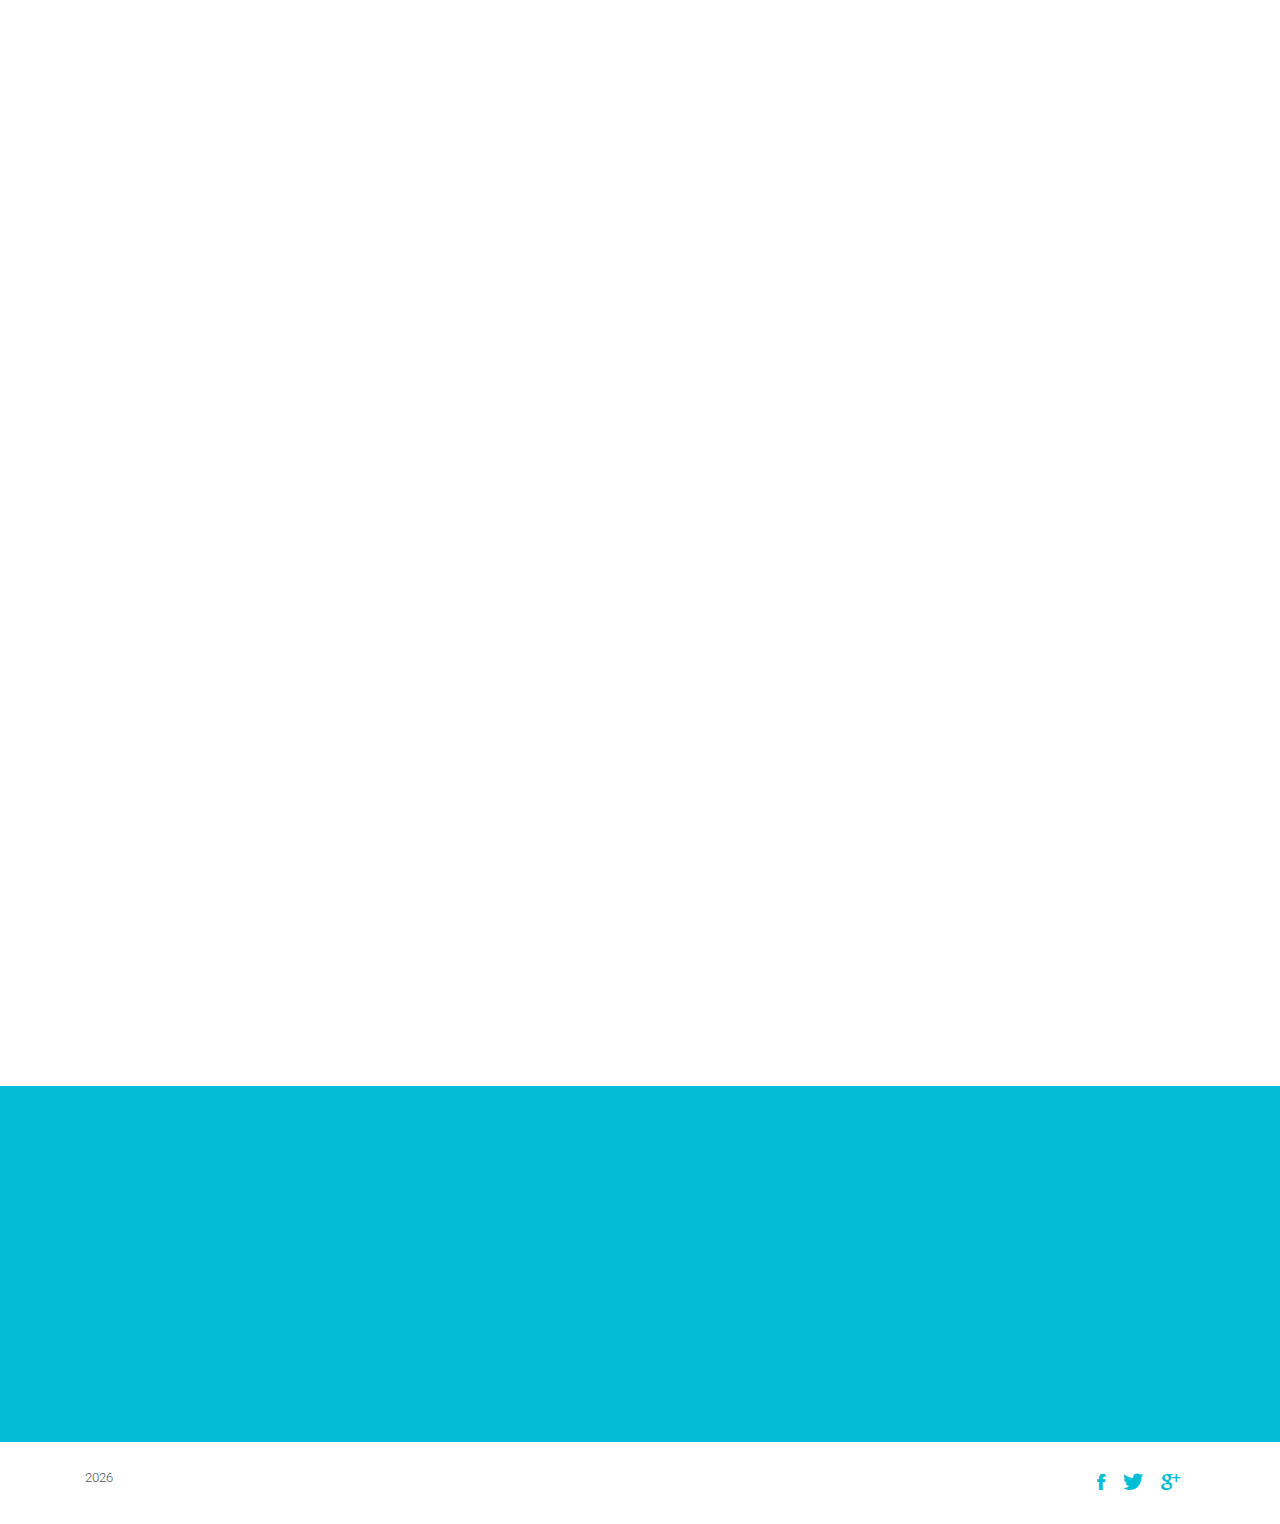
<file: blog-fullwidth.html>
<!DOCTYPE html>
<html class="no-js">

<head>
    <!-- Basic Page Needs
        ================================================== -->
    <meta charset="utf-8">
    <meta http-equiv="Content-Type" content="text/html; charset=utf-8">
    <link rel="icon" href="praying_hands.jpg">
    <title>Daniel Prayer Garden</title>
    <meta name="description" content="">
    <meta name="keywords" content="">
    <meta name="author" content="">
    <!-- Mobile Specific Metas
        ================================================== -->
    <meta name="format-detection" content="telephone=no">
    <meta name="viewport" content="width=device-width, initial-scale=1">


    <!-- Template CSS Files
        ================================================== -->
    <!-- Twitter Bootstrs CSS -->
    <link rel="stylesheet" href="plugins/bootstrap/bootstrap.min.css">
    <!-- Ionicons Fonts Css -->
    <link rel="stylesheet" href="plugins/ionicons/ionicons.min.css">
    <!-- animate css -->
    <link rel="stylesheet" href="plugins/animate-css/animate.css">
    <!-- Hero area slider css-->
    <link rel="stylesheet" href="plugins/slider/slider.css">
    <!-- owl craousel css -->
    <link rel="stylesheet" href="plugins/owl-carousel/owl.carousel.css">
    <link rel="stylesheet" href="plugins/owl-carousel/owl.theme.css">
    <!-- Fancybox -->
    <link rel="stylesheet" href="plugins/facncybox/jquery.fancybox.css">
    <!-- template main css file -->
    <link rel="stylesheet" href="css/style.css">
</head>

<body>


    <!--
        ==================================================
        Header Section Start
        ================================================== -->
    <header id="top-bar" class="navbar-fixed-top animated-header">
        <div class="container">
            <div class="navbar-header">
                <!-- responsive nav button -->
                <button type="button" class="navbar-toggle" data-toggle="collapse" data-target=".navbar-collapse">
                    <span class="sr-only">Toggle navigation</span>
                    <span class="icon-bar"></span>
                    <span class="icon-bar"></span>
                    <span class="icon-bar"></span>
                    </button>
                <!-- /responsive nav button -->

                <!-- logo -->
                <div class="navbar-brand">
                    <a href="index.html">
                        <img id="logoImg" src="images/logo.jpg" alt="">
                    </a>
                </div>
                <!-- /logo -->
            </div>
            <!-- main menu -->
            <nav class="collapse navbar-collapse navbar-right" role="navigation">
                <div class="main-menu">
                    <ul class="nav navbar-nav navbar-right">
                        <li>
                            <a href="index.html">Home</a>
                        </li>
                        <li><a href="about.html">About</a></li>
                        <li class="dropdown">
                            <a href="#" class="dropdown-toggle" data-toggle="dropdown">Facilities <span class="caret"></span></a>
                            <div class="dropdown-menu">
                                <ul>
                                    <li><a href="404.html">404 Page</a></li>
                                    <li><a href="gallery.html">Gallery</a></li>
                                </ul>
                            </div>
                        </li>
                        <li class="dropdown">
                            <a href="#" class="dropdown-toggle" data-toggle="dropdown">Media / Blog <span class="caret"></span></a>
                            <div class="dropdown-menu">
                                <ul>
                                    <li><a href="blog-fullwidth.html">Blog Full</a></li>
                                    <!-- <li><a href="blog-left-sidebar.html">Blog Left sidebar</a></li>
                                    <li><a href="blog-right-sidebar.html">Blog Right sidebar</a></li> -->
                                </ul>
                            </div>
                        </li>
                        <li><a href="service.html">Events</a></li>
                        <li><a href="reservations.html">RESERVATIONS</a></li>
                        <li><a href="contact.html">Contact Us</a></li>
                    </ul>
                </div>
            </nav>
            <!-- /main nav -->
        </div>
    </header>


    <!-- 
        ================================================== 
            Global Page Section Start
        ================================================== -->
    <section class="global-page-header">
        <div class="container">
            <div class="row">
                <div class="col-md-12">
                    <div class="block">
                        <h2>Full width blog</h2>
                        <ol class="breadcrumb">
                            <li>
                                <a href="index.html">
                                    <i class="ion-ios-home"></i> Home
                                </a>
                            </li>
                            <li class="active">Blog</li>
                        </ol>
                    </div>
                </div>
            </div>
        </div>
    </section>


    <!--=====================================
=            Full Width Blog            =
======================================-->
    <section id="blog-full-width">
        <div class="container">
            <div class="row">
                <div class="col-md-12">
                    <article class="wow fadeInDown" data-wow-delay=".3s" data-wow-duration="500ms">
                        <div class="blog-post-image">
                            <a href="post-fullwidth.html"><img class="img-responsive" src="images/blog/post-1.jpg" alt="" /></a>
                        </div>
                        <div class="blog-content">
                            <h2 class="blogpost-title">
                                <a href="post-fullwidth.html">Space shouldn’t be the final frontier</a>
                            </h2>
                            <div class="blog-meta">
                                <span>Dec 11, 2020</span>
                                <span>by <a href="">Admin</a></span>
                                <span><a href="">business</a>,<a href="">people</a></span>
                            </div>
                            <p>Ultrices posuere cubilia curae curabitur sit amet tortor ut massa commodo. Vestibulum consectetur euismod malesuada tincidunt cum. Sed ullamcorper dignissim consectetur ut tincidunt eros sed sapien consectetur dictum. Pellentesques
                                sed volutpat ante, cursus port. Praesent mi magna, penatibus et magniseget dis parturient montes sed quia consequuntur magni dolores eos qui ratione.
                            </p>
                            <a href="single-post.html" class="btn btn-dafault btn-details">Continue Reading</a>
                        </div>

                    </article>
                    <article class="wow fadeInDown" data-wow-delay=".5s" data-wow-duration="500ms">
                        <div class="blog-post-image">
                            <a href="post-fullwidth.html"><img class="img-responsive" src="images/blog/post-2.jpg" alt="" /></a>
                        </div>
                        <div class="blog-content">
                            <h2 class="blogpost-title">
                                <a href="post-fullwidth.html">Space shouldn’t be the final frontier</a>
                            </h2>
                            <div class="blog-meta">
                                <span>Dec 11, 2020</span>
                                <span>by <a href="">Admin</a></span>
                                <span><a href="">business</a>,<a href="">people</a></span>
                            </div>
                            <p>Ultrices posuere cubilia curae curabitur sit amet tortor ut massa commodo. Vestibulum consectetur euismod malesuada tincidunt cum. Sed ullamcorper dignissim consectetur ut tincidunt eros sed sapien consectetur dictum. Pellentesques
                                sed volutpat ante, cursus port. Praesent mi magna, penatibus et magniseget dis parturient montes sed quia consequuntur magni dolores eos qui ratione.
                            </p>
                            <a href="single-post.html" class="btn btn-dafault btn-details">Continue Reading</a>
                        </div>

                    </article>
                    <article class="wow fadeInDown" data-wow-delay=".7s" data-wow-duration="500ms">
                        <div class="blog-post-image">
                            <a href="post-fullwidth.html"><img class="img-responsive" src="images/blog/post-3.jpg" alt="" /></a>
                        </div>
                        <div class="blog-content">
                            <h2 class="blogpost-title">
                                <a href="post-fullwidth.html">Space shouldn’t be the final frontier</a>
                            </h2>
                            <div class="blog-meta">
                                <span>Dec 11, 2020</span>
                                <span>by <a href="">Admin</a></span>
                                <span><a href="">business</a>,<a href="">people</a></span>
                            </div>
                            <p>Ultrices posuere cubilia curae curabitur sit amet tortor ut massa commodo. Vestibulum consectetur euismod malesuada tincidunt cum. Sed ullamcorper dignissim consectetur ut tincidunt eros sed sapien consectetur dictum. Pellentesques
                                sed volutpat ante, cursus port. Praesent mi magna, penatibus et magniseget dis parturient montes sed quia consequuntur magni dolores eos qui ratione.
                            </p>
                            <a href="single-post.html" class="btn btn-dafault btn-details">Continue Reading</a>
                        </div>

                    </article>
                </div>
            </div>
        </div>
    </section>




    <!--
            ==================================================
            Call To Action Section Start
            ================================================== -->
    <section id="call-to-action">
        <div class="container">
            <div class="row">
                <div class="col-md-12">
                    <div class="block">
                        <h2 class="title wow fadeInDown" data-wow-delay=".3s" data-wow-duration="500ms">WE INVITE YOU TO RETREAT AND PRAY AT DPG</h1>
                            <p class="wow fadeInDown" data-wow-delay=".5s" data-wow-duration="500ms">Lorem ipsum dolor sit amet, consectetur adipisicing elit. Nobis,<br>possimus commodi, fugiat magnam temporibus vero magni recusandae? Dolore, maxime praesentium.</p>
                            <a href="contact.html" class="btn btn-default btn-contact wow fadeInDown" data-wow-delay=".7s" data-wow-duration="500ms">Contact Us</a>
                    </div>
                </div>

            </div>
        </div>
    </section>

    <!--
        =================================
            Footer Section Start
        ================================= -->
    <footer id="footer">
        <div class="container">
            <div class="col-md-8">
                <p class="copyright"> <span><script>document.write(new Date().getFullYear())</script></span>
                    <a target="_blank"></a>
                    <br>
                    <a target="_blank">
                    </a>
                </p>
            </div>
            <div class="col-md-4">
                <!-- Social Media -->
                <ul class="social">
                    <li>
                        <a href="http://wwww.fb.com/" class="Facebook">
                            <i class="ion-social-facebook"></i>
                        </a>
                    </li>
                    <li>
                        <a href="http://wwww.twitter.com/" class="Twitter">
                            <i class="ion-social-twitter"></i>
                        </a>
                    </li>
                    <li>
                        <a href="" class="Google Plus">
                            <i class="ion-social-googleplus"></i>
                        </a>
                    </li>
                </ul>
            </div>
        </div>
    </footer>
    <!-- /#footer -->

    <!-- Template Javascript Files
	================================================== -->
    <!-- jquery -->
    <script src="plugins/jQurey/jquery.min.js"></script>
    <!-- Form Validation -->
    <script src="plugins/form-validation/jquery.form.js"></script>
    <script src="plugins/form-validation/jquery.validate.min.js"></script>
    <!-- owl carouserl js -->
    <script src="plugins/owl-carousel/owl.carousel.min.js"></script>
    <!-- bootstrap js -->
    <script src="plugins/bootstrap/bootstrap.min.js"></script>
    <!-- wow js -->
    <script src="plugins/wow-js/wow.min.js"></script>
    <!-- slider js -->
    <script src="plugins/slider/slider.js"></script>
    <!-- Fancybox -->
    <script src="plugins/facncybox/jquery.fancybox.js"></script>
    <!-- template main js -->
    <script src="js/main.js"></script>
</body>

</html>
</file>
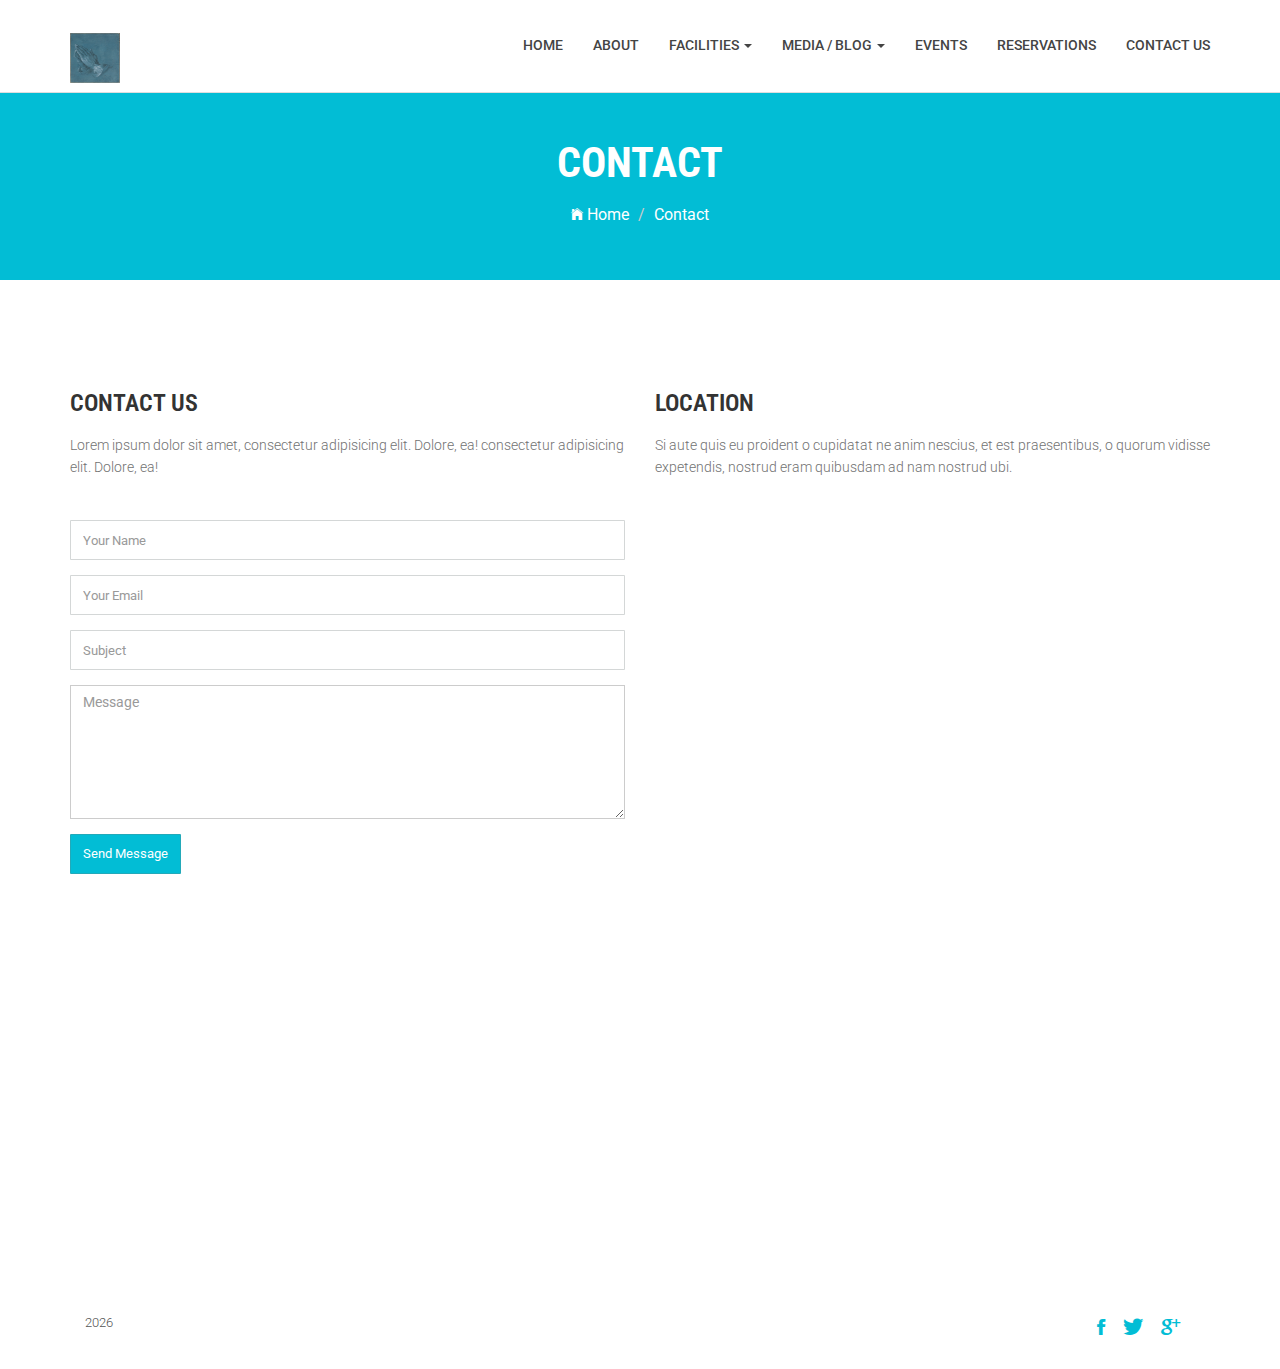
<file: contact.html>
<!DOCTYPE html>
<html class="no-js">

<head>
    <!-- Basic Page Needs
        ================================================== -->
    <meta charset="utf-8">
    <meta http-equiv="Content-Type" content="text/html; charset=utf-8">
    <link rel="icon" href="praying_hands.jpg">
    <title>Daniel Prayer Garden</title>
    <meta name="description" content="">
    <meta name="keywords" content="">
    <meta name="author" content="">
    <!-- Mobile Specific Metas
        ================================================== -->
    <meta name="format-detection" content="telephone=no">
    <meta name="viewport" content="width=device-width, initial-scale=1">


    <!-- Template CSS Files
        ================================================== -->
    <!-- Twitter Bootstrs CSS -->
    <link rel="stylesheet" href="plugins/bootstrap/bootstrap.min.css">
    <!-- Ionicons Fonts Css -->
    <link rel="stylesheet" href="plugins/ionicons/ionicons.min.css">
    <!-- animate css -->
    <link rel="stylesheet" href="plugins/animate-css/animate.css">
    <!-- Hero area slider css-->
    <link rel="stylesheet" href="plugins/slider/slider.css">
    <!-- owl craousel css -->
    <link rel="stylesheet" href="plugins/owl-carousel/owl.carousel.css">
    <link rel="stylesheet" href="plugins/owl-carousel/owl.theme.css">
    <!-- Fancybox -->
    <link rel="stylesheet" href="plugins/facncybox/jquery.fancybox.css">
    <!-- template main css file -->
    <link rel="stylesheet" href="css/style.css">
</head>

<body>


    <!--
        ==================================================
        Header Section Start
        ================================================== -->
    <header id="top-bar" class="navbar-fixed-top animated-header">
        <div class="container">
            <div class="navbar-header">
                <!-- responsive nav button -->
                <button type="button" class="navbar-toggle" data-toggle="collapse" data-target=".navbar-collapse">
                    <span class="sr-only">Toggle navigation</span>
                    <span class="icon-bar"></span>
                    <span class="icon-bar"></span>
                    <span class="icon-bar"></span>
                    </button>
                <!-- /responsive nav button -->

                <!-- logo -->
                <div class="navbar-brand">
                    <a href="index.html">
                        <img id="logoImg" src="images/logo.jpg" alt="">
                    </a>
                </div>
                <!-- /logo -->
            </div>
            <!-- main menu -->
            <nav class="collapse navbar-collapse navbar-right" role="navigation">
                <div class="main-menu">
                    <ul class="nav navbar-nav navbar-right">
                        <li>
                            <a href="index.html">Home</a>
                        </li>
                        <li><a href="about.html">About</a></li>
                        <li class="dropdown">
                            <a href="#" class="dropdown-toggle" data-toggle="dropdown">Facilities <span class="caret"></span></a>
                            <div class="dropdown-menu">
                                <ul>
                                    <li><a href="404.html">404 Page</a></li>
                                    <li><a href="gallery.html">Gallery</a></li>
                                </ul>
                            </div>
                        </li>
                        <li class="dropdown">
                            <a href="#" class="dropdown-toggle" data-toggle="dropdown">Media / Blog <span class="caret"></span></a>
                            <div class="dropdown-menu">
                                <ul>
                                    <li><a href="blog-fullwidth.html">Blog Full</a></li>
                                    <!-- <li><a href="blog-left-sidebar.html">Blog Left sidebar</a></li>
                                    <li><a href="blog-right-sidebar.html">Blog Right sidebar</a></li> -->
                                </ul>
                            </div>
                        </li>
                        <li><a href="service.html">Events</a></li>
                        <li><a href="reservations.html">RESERVATIONS</a></li>
                        <li><a href="contact.html">Contact Us</a></li>
                    </ul>
                </div>
            </nav>
            <!-- /main nav -->
        </div>
    </header>


    <!-- 
        ================================================== 
            Global Page Section Start
        ================================================== -->
    <section class="global-page-header">
        <div class="container">
            <div class="row">
                <div class="col-md-12">
                    <div class="block">
                        <h2>Contact</h2>
                        <ol class="breadcrumb">
                            <li>
                                <a href="index.html">
                                    <i class="ion-ios-home"></i> Home
                                </a>
                            </li>
                            <li class="active">Contact</li>
                        </ol>
                    </div>
                </div>
            </div>
        </div>
    </section>


    <!-- 
================================================== 
    Contact Section Start
================================================== -->
    <section id="contact-section">
        <div class="container">
            <div class="row">
                <div class="col-md-6">
                    <div class="block">
                        <h2 class="subtitle wow fadeInDown" data-wow-duration="500ms" data-wow-delay=".3s">Contact Us</h2>
                        <p class="subtitle-des wow fadeInDown" data-wow-duration="500ms" data-wow-delay=".5s">
                            Lorem ipsum dolor sit amet, consectetur adipisicing elit. Dolore, ea! consectetur adipisicing elit. Dolore, ea!
                        </p>
                        <div class="contact-form">
                            <form id="contact-form" method="#" action="#" role="form">

                                <div class="form-group wow fadeInDown" data-wow-duration="500ms" data-wow-delay=".6s">
                                    <input type="text" placeholder="Your Name" class="form-control" name="name" id="name">
                                </div>

                                <div class="form-group wow fadeInDown" data-wow-duration="500ms" data-wow-delay=".8s">
                                    <input type="email" placeholder="Your Email" class="form-control" name="email" id="email">
                                </div>

                                <div class="form-group wow fadeInDown" data-wow-duration="500ms" data-wow-delay="1s">
                                    <input type="text" placeholder="Subject" class="form-control" name="subject" id="subject">
                                </div>

                                <div class="form-group wow fadeInDown" data-wow-duration="500ms" data-wow-delay="1.2s">
                                    <textarea rows="6" placeholder="Message" class="form-control" name="message" id="message"></textarea>
                                </div>

                                <div id="success" class="success">
                                    Thank you. The Mailman is on His Way :)
                                </div>

                                <div id="error" class="error">
                                    Sorry, don't know what happened. Try again :(
                                </div>

                                <div id="submit" class="wow fadeInDown" data-wow-duration="500ms" data-wow-delay="1.4s">
                                    <input type="submit" id="contact-submit" class="btn btn-default btn-send" value="Send Message">
                                </div>
                            </form>
                        </div>
                    </div>
                </div>
                <div class="col-md-6">
                    <div class="map-area">
                        <h2 class="subtitle  wow fadeInDown" data-wow-duration="500ms" data-wow-delay=".3s">Location</h2>
                        <p class="subtitle-des wow fadeInDown" data-wow-duration="500ms" data-wow-delay=".5s">
                            Si aute quis eu proident o cupidatat ne anim nescius, et est praesentibus, o quorum vidisse expetendis, nostrud eram quibusdam ad nam nostrud ubi.

                        </p>
                        <div class="map">
                            <iframe src="https://www.google.com/maps/embed?pb=!1m14!1m8!1m3!1d27976.186291320875!2d-84.27135678991783!3d34.17829798403071!3m2!1i1024!2i768!4f13.1!3m3!1m2!1s0x0%3A0x792bf255c2e5468e!2sDaniel+Prayer+Garden!5e0!3m2!1sen!2sus!4v1520830435065" width="100%"
                                height="400" frameborder="0" style="border:0" allowfullscreen></iframe>

                        </div>
                    </div>
                </div>
            </div>
            <div class="row address-details">
                <div class="col-md-3">
                    <div class="address wow fadeInLeft" data-wow-duration="500ms" data-wow-delay=".3s">
                        <i class="ion-ios-location-outline"></i>
                        <h5>
                            3430 Land Rd, Alpharetta, GA 30004</h5>
                    </div>
                </div>
                <div class="col-md-3">
                    <div class="address wow fadeInLeft" data-wow-duration="500ms" data-wow-delay=".5s">
                        <i class="ion-ios-location-outline"></i>
                        <h5>3430 Land Rd, Alpharetta, GA 30004
                            < <br>United States</h5>
                    </div>
                </div>
                <div class="col-md-3">
                    <div class="email wow fadeInLeft" data-wow-duration="500ms" data-wow-delay=".7s">
                        <i class="ion-ios-email-outline"></i>
                        <p>123@gmail.com<br>abc@gmail.com</p>
                    </div>
                </div>
                <div class="col-md-3">
                    <div class="phone wow fadeInLeft" data-wow-duration="500ms" data-wow-delay=".9s">
                        <i class="ion-ios-telephone-outline"></i>
                        <p>+01 404-111-1111<br>+01 770-111-1111</p>
                    </div>
                </div>
            </div>
        </div>
    </section>
    <!--
        =================================
            Footer Section Start
        ================================= -->
    <footer id="footer">
        <div class="container">
            <div class="col-md-8">
                <p class="copyright"> <span><script>document.write(new Date().getFullYear())</script></span>
                    <a target="_blank"></a>
                    <br>
                    <a target="_blank">
                    </a>
                </p>
            </div>
            <div class="col-md-4">
                <!-- Social Media -->
                <ul class="social">
                    <li>
                        <a href="http://wwww.fb.com/" class="Facebook">
                            <i class="ion-social-facebook"></i>
                        </a>
                    </li>
                    <li>
                        <a href="http://wwww.twitter.com/" class="Twitter">
                            <i class="ion-social-twitter"></i>
                        </a>
                    </li>
                    <li>
                        <a href="" class="Google Plus">
                            <i class="ion-social-googleplus"></i>
                        </a>
                    </li>
                </ul>
            </div>
        </div>
    </footer>
    <!-- /#footer -->

    <!-- Template Javascript Files
	================================================== -->
    <!-- jquery -->
    <script src="plugins/jQurey/jquery.min.js"></script>
    <!-- Form Validation -->
    <script src="plugins/form-validation/jquery.form.js"></script>
    <script src="plugins/form-validation/jquery.validate.min.js"></script>
    <!-- owl carouserl js -->
    <script src="plugins/owl-carousel/owl.carousel.min.js"></script>
    <!-- bootstrap js -->
    <script src="plugins/bootstrap/bootstrap.min.js"></script>
    <!-- wow js -->
    <script src="plugins/wow-js/wow.min.js"></script>
    <!-- slider js -->
    <script src="plugins/slider/slider.js"></script>
    <!-- Fancybox -->
    <script src="plugins/facncybox/jquery.fancybox.js"></script>
    <!-- template main js -->
    <script src="js/main.js"></script>
</body>

</html>
</file>
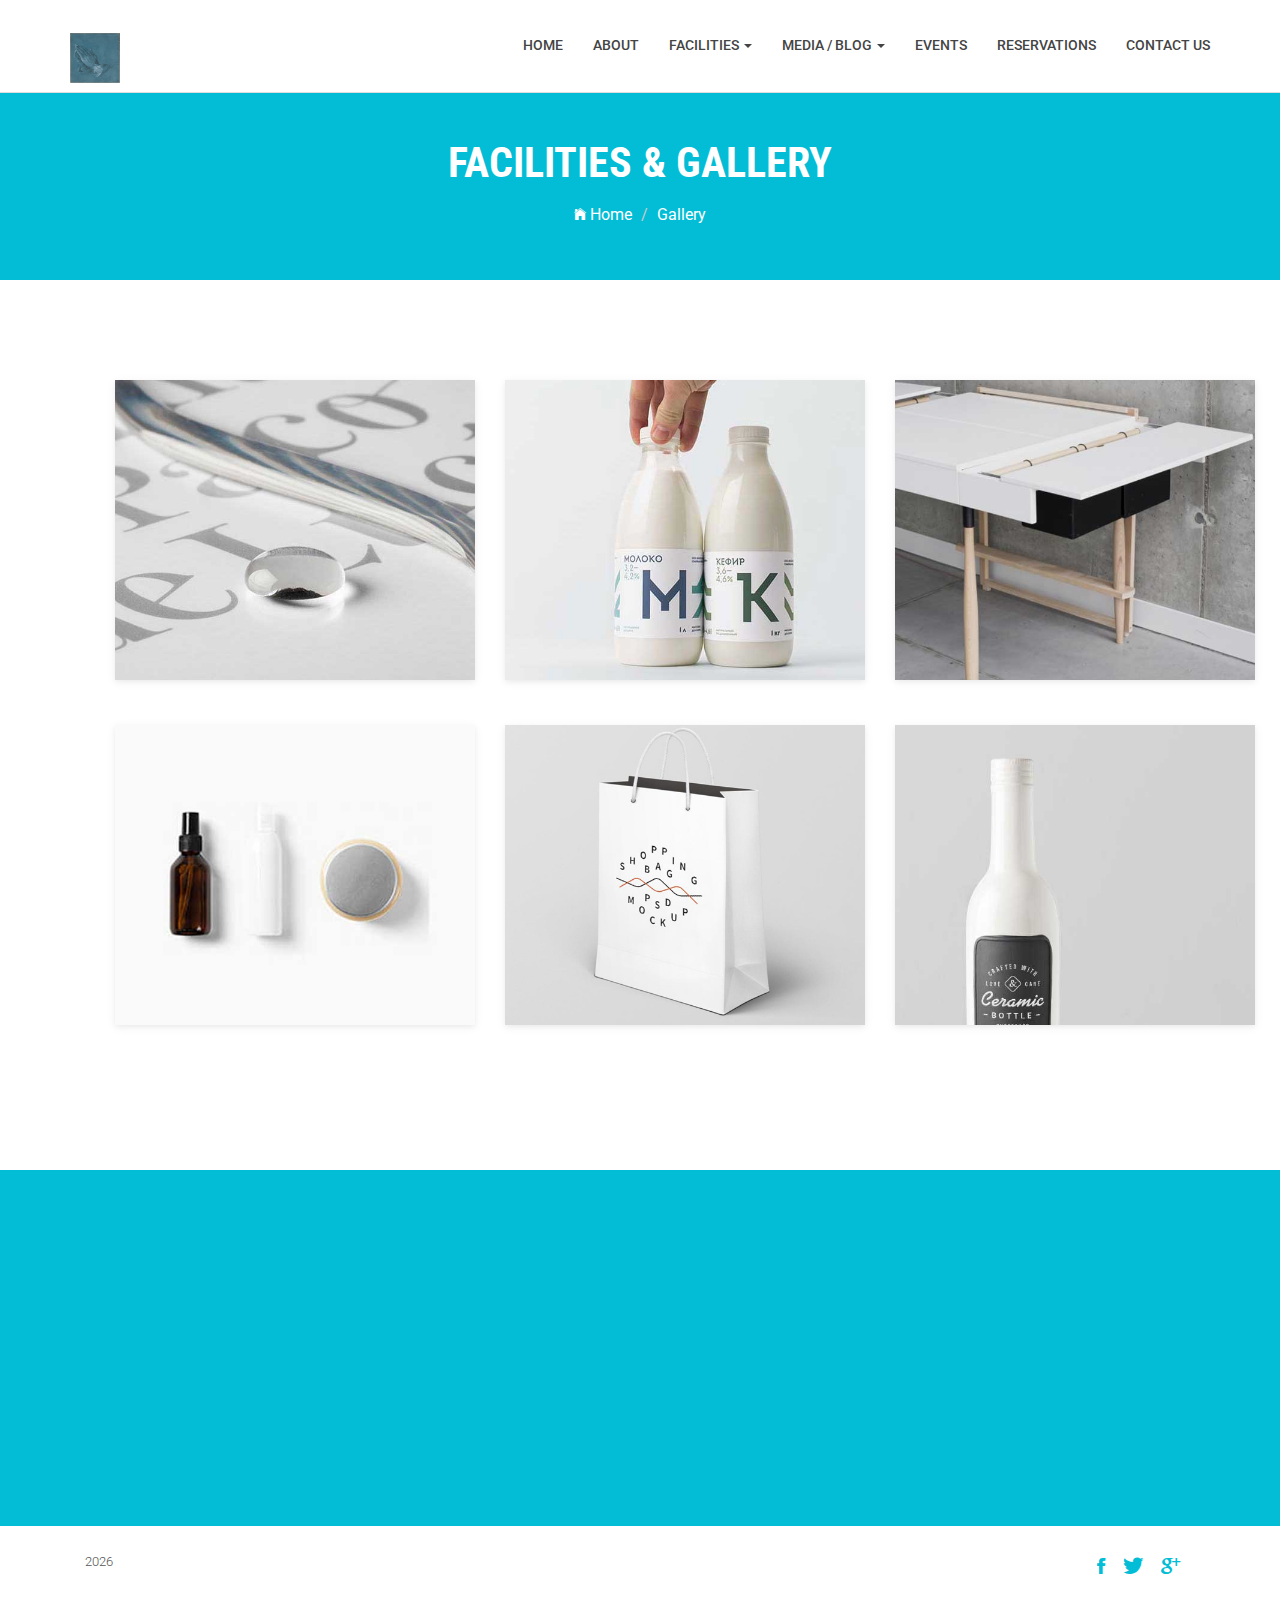
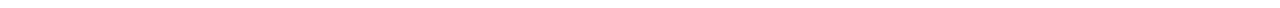
<file: gallery.html>
<!DOCTYPE html>
<html class="no-js">

<head>
    <!-- Basic Page Needs
        ================================================== -->
    <meta charset="utf-8">
    <meta http-equiv="Content-Type" content="text/html; charset=utf-8">
    <link rel="icon" href="praying_hands.jpg">
    <title>Daniel Prayer Garden</title>
    <meta name="description" content="">
    <meta name="keywords" content="">
    <meta name="author" content="">
    <!-- Mobile Specific Metas
        ================================================== -->
    <meta name="format-detection" content="telephone=no">
    <meta name="viewport" content="width=device-width, initial-scale=1">


    <!-- Template CSS Files
        ================================================== -->
    <!-- Twitter Bootstrs CSS -->
    <link rel="stylesheet" href="plugins/bootstrap/bootstrap.min.css">
    <!-- Ionicons Fonts Css -->
    <link rel="stylesheet" href="plugins/ionicons/ionicons.min.css">
    <!-- animate css -->
    <link rel="stylesheet" href="plugins/animate-css/animate.css">
    <!-- Hero area slider css-->
    <link rel="stylesheet" href="plugins/slider/slider.css">
    <!-- owl craousel css -->
    <link rel="stylesheet" href="plugins/owl-carousel/owl.carousel.css">
    <link rel="stylesheet" href="plugins/owl-carousel/owl.theme.css">
    <!-- Fancybox -->
    <link rel="stylesheet" href="plugins/facncybox/jquery.fancybox.css">
    <!-- template main css file -->
    <link rel="stylesheet" href="css/style.css">
</head>

<body>


    <!--
        ==================================================
        Header Section Start
        ================================================== -->
    <header id="top-bar" class="navbar-fixed-top animated-header">
        <div class="container">
            <div class="navbar-header">
                <!-- responsive nav button -->
                <button type="button" class="navbar-toggle" data-toggle="collapse" data-target=".navbar-collapse">
                    <span class="sr-only">Toggle navigation</span>
                    <span class="icon-bar"></span>
                    <span class="icon-bar"></span>
                    <span class="icon-bar"></span>
                    </button>
                <!-- /responsive nav button -->

                <!-- logo -->
                <div class="navbar-brand">
                    <a href="index.html">
                        <img id="logoImg" src="images/logo.jpg" alt="">
                    </a>
                </div>
                <!-- /logo -->
            </div>
            <!-- main menu -->
            <nav class="collapse navbar-collapse navbar-right" role="navigation">
                <div class="main-menu">
                    <ul class="nav navbar-nav navbar-right">
                        <li>
                            <a href="index.html">Home</a>
                        </li>
                        <li><a href="about.html">About</a></li>
                        <li class="dropdown">
                            <a href="#" class="dropdown-toggle" data-toggle="dropdown">Facilities <span class="caret"></span></a>
                            <div class="dropdown-menu">
                                <ul>
                                    <li><a href="404.html">404 Page</a></li>
                                    <li><a href="gallery.html">Gallery</a></li>
                                </ul>
                            </div>
                        </li>
                        <li class="dropdown">
                            <a href="#" class="dropdown-toggle" data-toggle="dropdown">Media / Blog <span class="caret"></span></a>
                            <div class="dropdown-menu">
                                <ul>
                                    <li><a href="blog-fullwidth.html">Blog Full</a></li>
                                    <!-- <li><a href="blog-left-sidebar.html">Blog Left sidebar</a></li>
                                    <li><a href="blog-right-sidebar.html">Blog Right sidebar</a></li> -->
                                </ul>
                            </div>
                        </li>
                        <li><a href="service.html">Events</a></li>
                        <li><a href="reservations.html">RESERVATIONS</a></li>
                        <li><a href="contact.html">Contact Us</a></li>
                    </ul>
                </div>
            </nav>
            <!-- /main nav -->
        </div>
    </header>


    <!-- 
        ================================================== 
            Global Page Section Start
        ================================================== -->
    <section class="global-page-header">
        <div class="container">
            <div class="row">
                <div class="col-md-12">
                    <div class="block">
                        <h2>Facilities & Gallery</h2>
                        <ol class="breadcrumb">
                            <li>
                                <a href="index.html">
                                    <i class="ion-ios-home"></i> Home
                                </a>
                            </li>
                            <li class="active">Gallery</li>
                        </ol>
                    </div>
                </div>
            </div>
        </div>
    </section>


    <!--=============================
=            Gallery            =
==============================-->
    <section id="gallery" class="gallery">
        <div class="container">
            <div class="row">
                <div class="col-sm-4 col-xs-12">
                    <figure class="wow fadeInLeft animated portfolio-item animated" data-wow-duration="500ms" data-wow-delay="0ms" style="visibility: visible; animation-duration: 300ms; -webkit-animation-duration: 300ms; animation-delay: 0ms; -webkit-animation-delay: 0ms; animation-name: fadeInLeft; -webkit-animation-name: fadeInLeft;">
                        <div class="img-wrapper">
                            <img src="images/portfolio/item-1.jpg" class="img-responsive" alt="this is a title">
                            <div class="overlay">
                                <div class="buttons">
                                    <a rel="gallery" class="fancybox" href="images/portfolio/item-1.jpg">Demo</a>
                                </div>
                            </div>
                        </div>
                    </figure>
                </div>
                <div class="col-sm-4 col-xs-12">
                    <figure class="wow fadeInLeft animated animated" data-wow-duration="500ms" data-wow-delay="300ms" style="visibility: visible; animation-duration: 300ms; -webkit-animation-duration: 300ms; animation-delay: 300ms; -webkit-animation-delay: 300ms; animation-name: fadeInLeft; -webkit-animation-name: fadeInLeft;">
                        <div class="img-wrapper">
                            <img src="images/portfolio/item-2.jpg" class="img-responsive" alt="this is a title">
                            <div class="overlay">
                                <div class="buttons">
                                    <a rel="gallery" class="fancybox" href="images/portfolio/item-2.jpg">Demo</a>
                                </div>
                            </div>
                        </div>
                    </figure>
                </div>
                <div class="col-sm-4 col-xs-12">
                    <figure class="wow fadeInLeft animated animated" data-wow-duration="500ms" data-wow-delay="500ms" style="visibility: visible; animation-duration: 300ms; -webkit-animation-duration: 300ms; animation-delay: 300ms; -webkit-animation-delay: 300ms; animation-name: fadeInLeft; -webkit-animation-name: fadeInLeft;">
                        <div class="img-wrapper">
                            <img src="images/portfolio/item-3.jpg" class="img-responsive" alt="">
                            <div class="overlay">
                                <div class="buttons">
                                    <a rel="gallery" class="fancybox" href="images/portfolio/item-3.jpg">Demo</a>
                                </div>
                            </div>
                        </div>
                    </figure>
                </div>
                <div class="col-sm-4 col-xs-12">
                    <figure class="wow fadeInLeft animated" data-wow-duration="500ms" data-wow-delay="700ms" style="visibility: hidden; animation-duration: 300ms; -webkit-animation-duration: 300ms; animation-delay: 600ms; -webkit-animation-delay: 600ms; animation-name: none; -webkit-animation-name: none;">
                        <div class="img-wrapper">
                            <img src="images/portfolio/item-4.jpg" class="img-responsive" alt="">
                            <div class="overlay">
                                <div class="buttons">
                                    <a rel="gallery" class="fancybox" href="images/portfolio/item-4.jpg">Demo</a>
                                </div>
                            </div>
                        </div>
                    </figure>
                </div>
                <div class="col-sm-4 col-xs-12">
                    <figure class="wow fadeInLeft animated" data-wow-duration="500ms" data-wow-delay="900ms" style="visibility: hidden; animation-duration: 300ms; -webkit-animation-duration: 300ms; animation-delay: 900ms; -webkit-animation-delay: 900ms; animation-name: none; -webkit-animation-name: none;">
                        <div class="img-wrapper">
                            <img src="images/portfolio/item-5.jpg" class="img-responsive" alt="">
                            <div class="overlay">
                                <div class="buttons">
                                    <a rel="gallery" class="fancybox" href="images/portfolio/item-5.jpg">Demo</a>
                                </div>
                            </div>
                        </div>
                    </figure>
                </div>
                <div class="col-sm-4 col-xs-12">
                    <figure class="wow fadeInLeft animated" data-wow-duration="500ms" data-wow-delay="1100ms" style="visibility: hidden; animation-duration: 300ms; -webkit-animation-duration: 300ms; animation-delay: 1200ms; -webkit-animation-delay: 1200ms; animation-name: none; -webkit-animation-name: none;">
                        <div class="img-wrapper">
                            <img src="images/portfolio/item-6.jpg" class="img-responsive" alt="">
                            <div class="overlay">
                                <div class="buttons">
                                    <a rel="gallery" class="fancybox" href="images/portfolio/item-6.jpg">Demo</a>
                                </div>
                            </div>
                        </div>
                    </figure>
                </div>
            </div>
        </div>
    </section>




    <!--
            ==================================================
            Call To Action Section Start
            ================================================== -->
    <section id="call-to-action">
        <div class="container">
            <div class="row">
                <div class="col-md-12">
                    <div class="block">
                        <h2 class="title wow fadeInDown" data-wow-delay=".3s" data-wow-duration="500ms">WE INVITE YOU TO RETREAT AND PRAY AT DPG</h1>
                            <p class="wow fadeInDown" data-wow-delay=".5s" data-wow-duration="500ms">Lorem ipsum dolor sit amet, consectetur adipisicing elit. Nobis,<br>possimus commodi, fugiat magnam temporibus vero magni recusandae? Dolore, maxime praesentium.</p>
                            <a href="contact.html" class="btn btn-default btn-contact wow fadeInDown" data-wow-delay=".7s" data-wow-duration="500ms">Contact Us</a>
                    </div>
                </div>

            </div>
        </div>
    </section>

    <!--
        =================================
            Footer Section Start
        ================================= -->
    <footer id="footer">
        <div class="container">
            <div class="col-md-8">
                <p class="copyright"> <span><script>document.write(new Date().getFullYear())</script></span>
                    <a target="_blank"></a>
                    <br>
                    <a target="_blank">
                    </a>
                </p>
            </div>
            <div class="col-md-4">
                <!-- Social Media -->
                <ul class="social">
                    <li>
                        <a href="http://wwww.fb.com/" class="Facebook">
                            <i class="ion-social-facebook"></i>
                        </a>
                    </li>
                    <li>
                        <a href="http://wwww.twitter.com/" class="Twitter">
                            <i class="ion-social-twitter"></i>
                        </a>
                    </li>
                    <li>
                        <a href="" class="Google Plus">
                            <i class="ion-social-googleplus"></i>
                        </a>
                    </li>
                </ul>
            </div>
        </div>
    </footer>
    <!-- /#footer -->

    <!-- Template Javascript Files
	================================================== -->
    <!-- jquery -->
    <script src="plugins/jQurey/jquery.min.js"></script>
    <!-- Form Validation -->
    <script src="plugins/form-validation/jquery.form.js"></script>
    <script src="plugins/form-validation/jquery.validate.min.js"></script>
    <!-- owl carouserl js -->
    <script src="plugins/owl-carousel/owl.carousel.min.js"></script>
    <!-- bootstrap js -->
    <script src="plugins/bootstrap/bootstrap.min.js"></script>
    <!-- wow js -->
    <script src="plugins/wow-js/wow.min.js"></script>
    <!-- slider js -->
    <script src="plugins/slider/slider.js"></script>
    <!-- Fancybox -->
    <script src="plugins/facncybox/jquery.fancybox.js"></script>
    <!-- template main js -->
    <script src="js/main.js"></script>
</body>

</html>
</file>
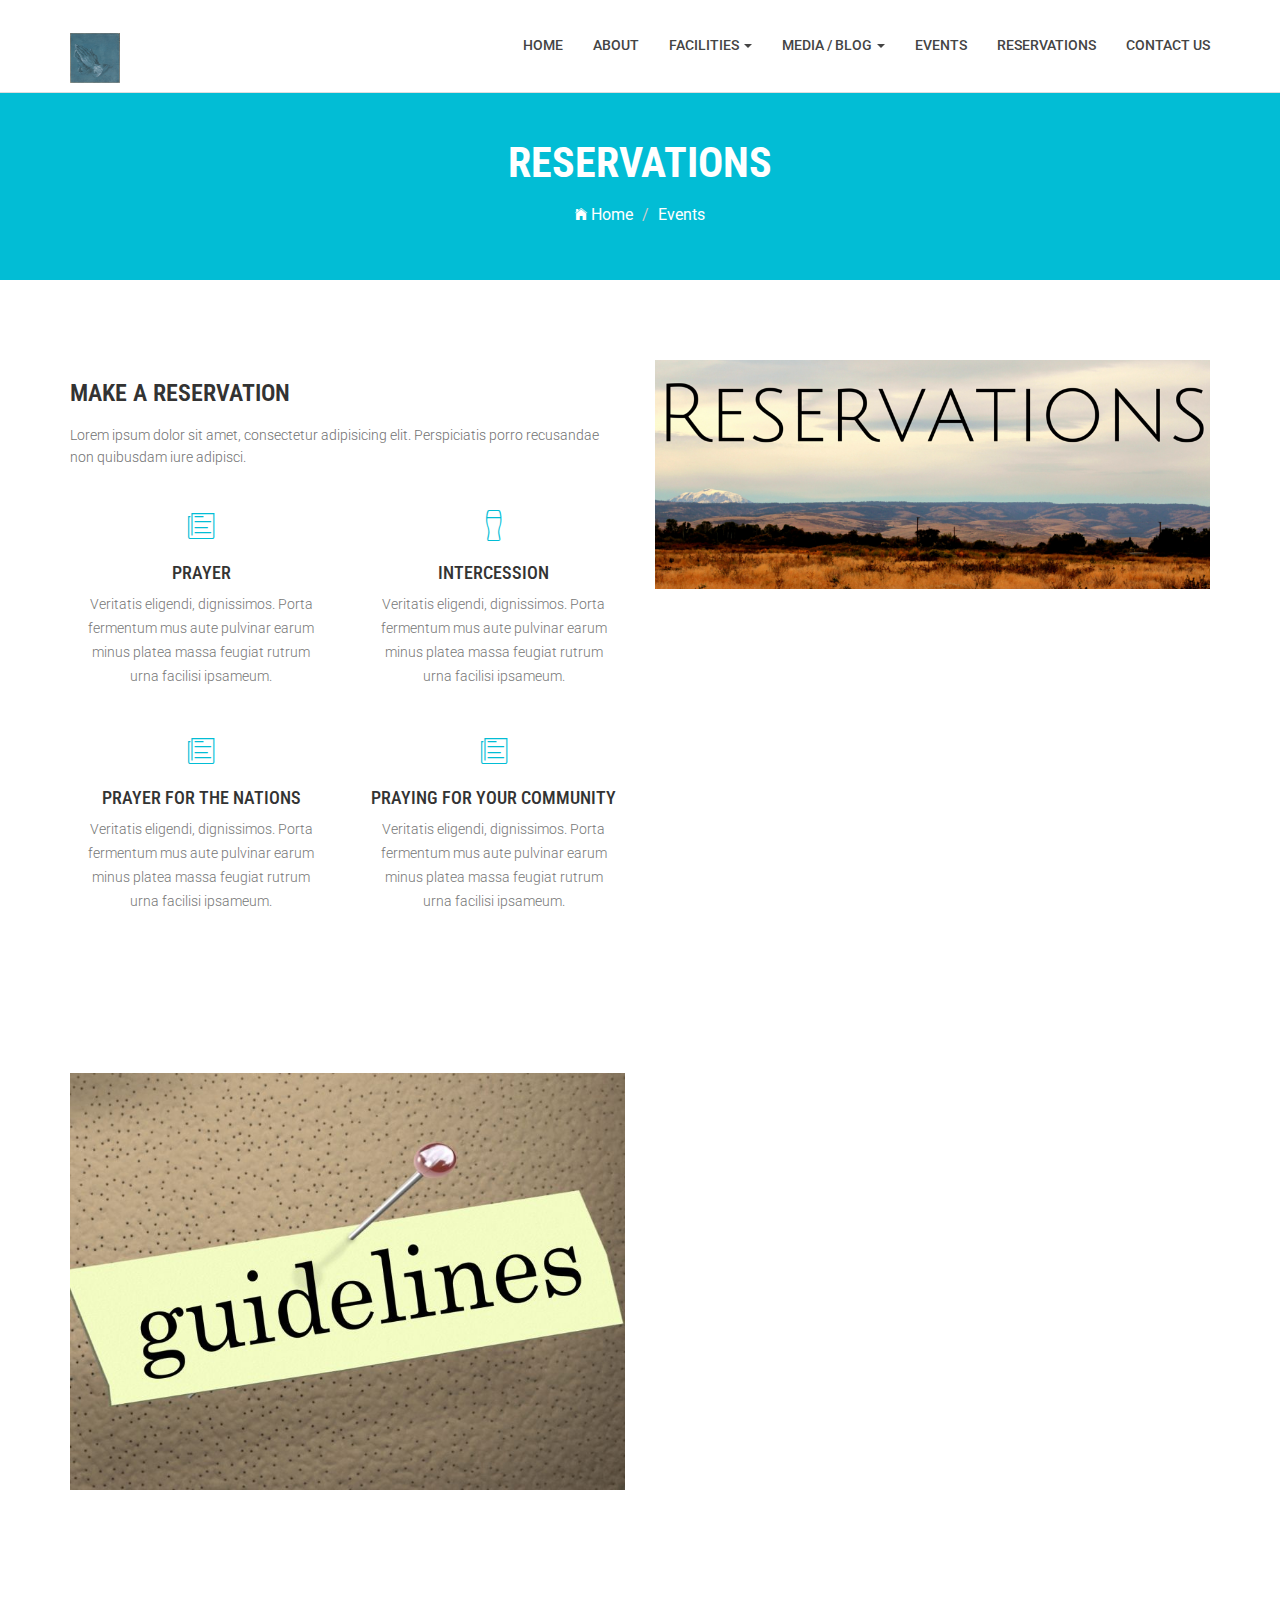
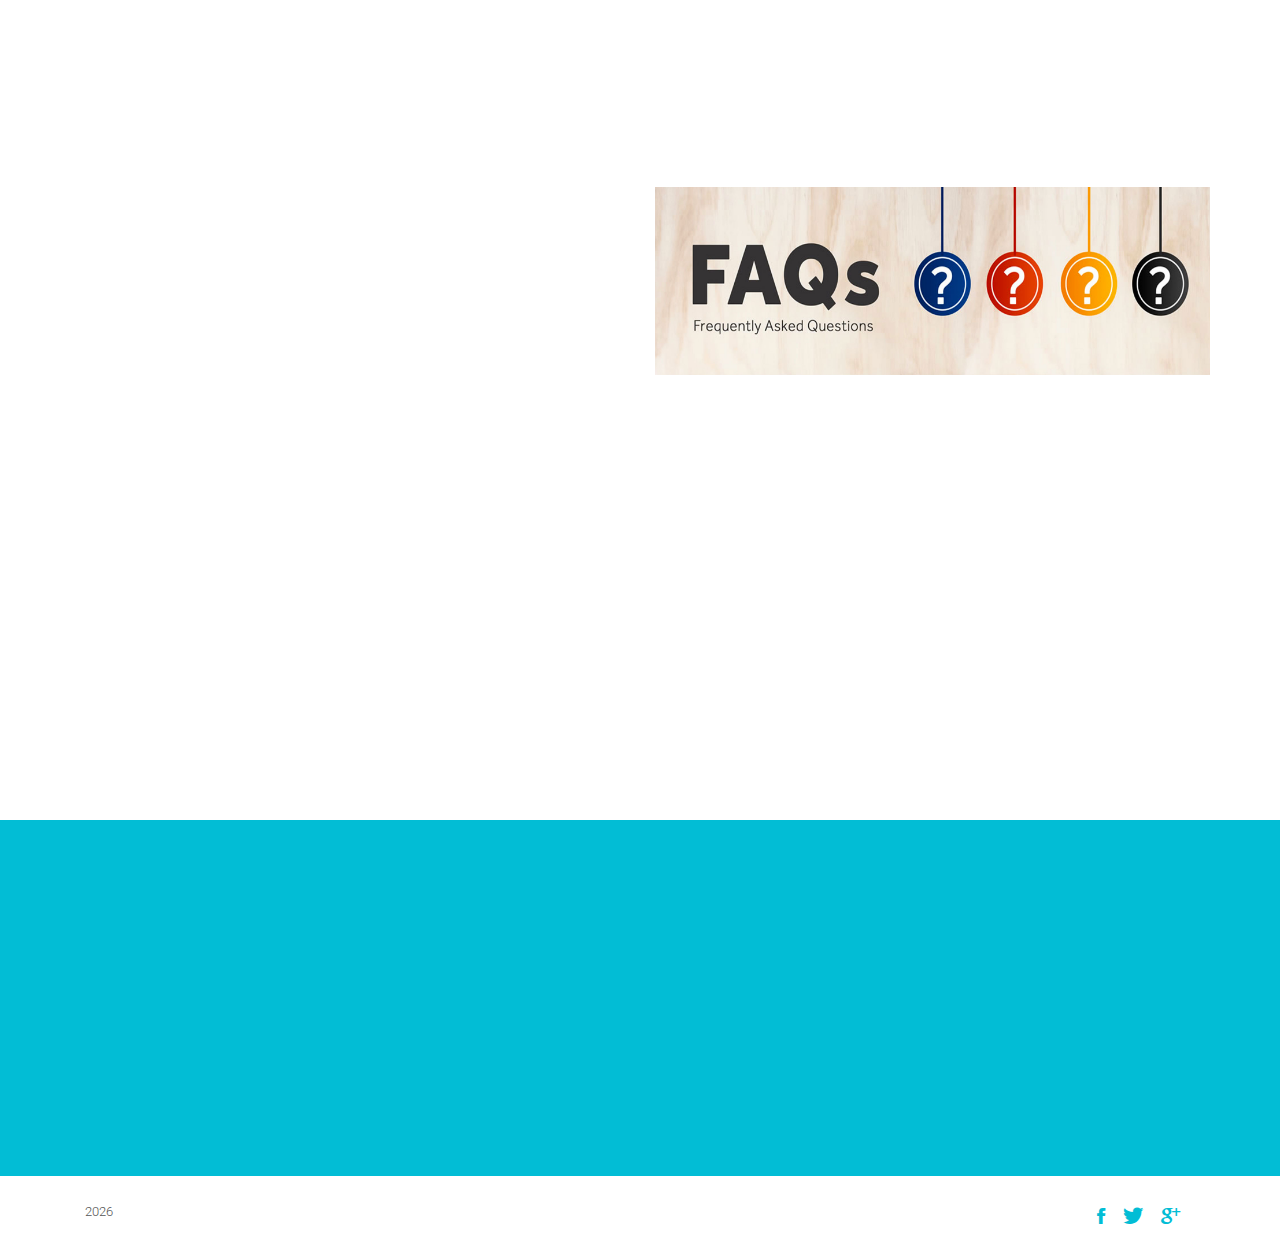
<file: reservations.html>
<!DOCTYPE html>
<html class="no-js">

<head>
    <!-- Basic Page Needs
        ================================================== -->
    <meta charset="utf-8">
    <meta http-equiv="Content-Type" content="text/html; charset=utf-8">
    <link rel="icon" href="praying_hands.jpg">
    <title>Daniel Prayer Garden</title>
    <meta name="description" content="">
    <meta name="keywords" content="">
    <meta name="author" content="">
    <!-- Mobile Specific Metas
        ================================================== -->
    <meta name="format-detection" content="telephone=no">
    <meta name="viewport" content="width=device-width, initial-scale=1">


    <!-- Template CSS Files
        ================================================== -->
    <!-- Twitter Bootstrs CSS -->
    <link rel="stylesheet" href="plugins/bootstrap/bootstrap.min.css">
    <!-- Ionicons Fonts Css -->
    <link rel="stylesheet" href="plugins/ionicons/ionicons.min.css">
    <!-- animate css -->
    <link rel="stylesheet" href="plugins/animate-css/animate.css">
    <!-- Hero area slider css-->
    <link rel="stylesheet" href="plugins/slider/slider.css">
    <!-- owl craousel css -->
    <link rel="stylesheet" href="plugins/owl-carousel/owl.carousel.css">
    <link rel="stylesheet" href="plugins/owl-carousel/owl.theme.css">
    <!-- Fancybox -->
    <link rel="stylesheet" href="plugins/facncybox/jquery.fancybox.css">
    <!-- template main css file -->
    <link rel="stylesheet" href="css/style.css">
</head>

<body>


    <!--
        ==================================================
        Header Section Start
        ================================================== -->
    <header id="top-bar" class="navbar-fixed-top animated-header">
        <div class="container">
            <div class="navbar-header">
                <!-- responsive nav button -->
                <button type="button" class="navbar-toggle" data-toggle="collapse" data-target=".navbar-collapse">
                    <span class="sr-only">Toggle navigation</span>
                    <span class="icon-bar"></span>
                    <span class="icon-bar"></span>
                    <span class="icon-bar"></span>
                    </button>
                <!-- /responsive nav button -->

                <!-- logo -->
                <div class="navbar-brand">
                    <a href="index.html">
                        <img id="logoImg" src="images/logo.jpg" alt="">
                    </a>
                </div>
                <!-- /logo -->
            </div>
            <!-- main menu -->
            <nav class="collapse navbar-collapse navbar-right" role="navigation">
                <div class="main-menu">
                    <ul class="nav navbar-nav navbar-right">
                        <li>
                            <a href="index.html">Home</a>
                        </li>
                        <li><a href="about.html">About</a></li>
                        <li class="dropdown">
                            <a href="#" class="dropdown-toggle" data-toggle="dropdown">Facilities <span class="caret"></span></a>
                            <div class="dropdown-menu">
                                <ul>
                                    <li><a href="404.html">404 Page</a></li>
                                    <li><a href="gallery.html">Gallery</a></li>
                                </ul>
                            </div>
                        </li>
                        <li class="dropdown">
                            <a href="#" class="dropdown-toggle" data-toggle="dropdown">Media / Blog <span class="caret"></span></a>
                            <div class="dropdown-menu">
                                <ul>
                                    <li><a href="blog-fullwidth.html">Blog Full</a></li>
                                    <!-- <li><a href="blog-left-sidebar.html">Blog Left sidebar</a></li>
                                    <li><a href="blog-right-sidebar.html">Blog Right sidebar</a></li> -->
                                </ul>
                            </div>
                        </li>
                        <li><a href="service.html">Events</a></li>
                        <li><a href="reservations.html">RESERVATIONS</a></li>
                        <li><a href="contact.html">Contact Us</a></li>
                    </ul>
                </div>
            </nav>
            <!-- /main nav -->
        </div>
    </header>


    <!-- 
        ================================================== 
            Global Page Section Start
        ================================================== -->
    <section class="global-page-header">
        <div class="container">
            <div class="row">
                <div class="col-md-12">
                    <div class="block">
                        <h2>Reservations</h2>
                        <ol class="breadcrumb">
                            <li>
                                <a href="index.html">
                                    <i class="ion-ios-home"></i> Home
                                </a>
                            </li>
                            <li class="active">Events</li>
                        </ol>
                    </div>
                </div>
            </div>
        </div>
    </section>


    <!-- 
================================================== 
    Events Page Section  Start
================================================== -->

    <!-- 
================================================== 
   Reservations Section  Start
================================================== -->
    <section id="service-page" class="pages service-page">
        <div class="container">
            <div class="row">
                <div class="col-md-6">
                    <div class="block">
                        <h2 class="subtitle wow fadeInUp animated" data-wow-delay=".3s" data-wow-duration="500ms">Make a Reservation</h2>
                        <p class="subtitle-des wow fadeInUp animated" data-wow-delay=".5s" data-wow-duration="500ms">Lorem ipsum dolor sit amet, consectetur adipisicing elit. Perspiciatis porro recusandae non quibusdam iure adipisci.</p>
                        <div class="row service-parts">
                            <div class="col-md-6">
                                <div class="block wow fadeInUp animated" data-wow-duration="400ms" data-wow-delay="600ms">
                                    <i class="ion-ios-paper-outline"></i>
                                    <h4>PRAYER</h4>
                                    <p>Veritatis eligendi, dignissimos. Porta fermentum mus aute pulvinar earum minus platea massa feugiat rutrum urna facilisi ipsameum.</p>
                                </div>
                            </div>
                            <div class="col-md-6">
                                <div class="block wow fadeInUp animated" data-wow-duration="400ms" data-wow-delay="800ms">
                                    <i class="ion-ios-pint-outline"></i>
                                    <h4>INTERCESSION</h4>
                                    <p>Veritatis eligendi, dignissimos. Porta fermentum mus aute pulvinar earum minus platea massa feugiat rutrum urna facilisi ipsameum.</p>
                                </div>
                            </div>
                            <div class="col-md-6">
                                <div class="block wow fadeInUp animated" data-wow-duration="400ms" data-wow-delay="1s">
                                    <i class="ion-ios-paper-outline"></i>
                                    <h4>PRAYER FOR THE NATIONS</h4>
                                    <p>Veritatis eligendi, dignissimos. Porta fermentum mus aute pulvinar earum minus platea massa feugiat rutrum urna facilisi ipsameum.</p>
                                </div>
                            </div>
                            <div class="col-md-6">
                                <div class="block wow fadeInUp animated" data-wow-duration="400ms" data-wow-delay="1.1s">
                                    <i class="ion-ios-paper-outline"></i>
                                    <h4>PRAYING FOR YOUR COMMUNITY</h4>
                                    <p>Veritatis eligendi, dignissimos. Porta fermentum mus aute pulvinar earum minus platea massa feugiat rutrum urna facilisi ipsameum.</p>
                                </div>
                            </div>
                        </div>
                    </div>
                </div>
                <div class="col-md-6">
                    <div class="block">
                        <img class="img-responsive" src="images/reservations.png" alt="">
                    </div>
                </div>
            </div>
        </div>
    </section>

    <!-- 
================================================== 
    Guideline Section  Start
================================================== -->
    <section id="service-page" class="pages service-page">
        <div class="container">
            <div class="row">

                <div class="col-md-6">
                    <div class="block">
                        <img class="img-responsive" src="images/guidelines.jpg" alt="">
                    </div>
                </div>
                <div class="col-md-6">
                    <div class="block">
                        <h2 class="subtitle wow fadeInUp animated" data-wow-delay=".3s" data-wow-duration="500ms">Training</h2>
                        <p class="subtitle-des wow fadeInUp animated" data-wow-delay=".5s" data-wow-duration="500ms">Lorem ipsum dolor sit amet, consectetur adipisicing elit. Perspiciatis porro recusandae non quibusdam iure adipisci.</p>
                        <div class="row service-parts">
                            <div class="col-md-6">
                                <div class="block wow fadeInUp animated" data-wow-duration="400ms" data-wow-delay="600ms">
                                    <i class="ion-ios-paper-outline"></i>
                                    <h4>PRAYER</h4>
                                    <p>Veritatis eligendi, dignissimos. Porta fermentum mus aute pulvinar earum minus platea massa feugiat rutrum urna facilisi ipsameum.</p>
                                </div>
                            </div>
                            <div class="col-md-6">
                                <div class="block wow fadeInUp animated" data-wow-duration="400ms" data-wow-delay="800ms">
                                    <i class="ion-ios-pint-outline"></i>
                                    <h4>INTERCESSION</h4>
                                    <p>Veritatis eligendi, dignissimos. Porta fermentum mus aute pulvinar earum minus platea massa feugiat rutrum urna facilisi ipsameum.</p>
                                </div>
                            </div>
                            <div class="col-md-6">
                                <div class="block wow fadeInUp animated" data-wow-duration="400ms" data-wow-delay="1s">
                                    <i class="ion-ios-paper-outline"></i>
                                    <h4>PRAYER FOR THE NATIONS</h4>
                                    <p>Veritatis eligendi, dignissimos. Porta fermentum mus aute pulvinar earum minus platea massa feugiat rutrum urna facilisi ipsameum.</p>
                                </div>
                            </div>
                            <div class="col-md-6">
                                <div class="block wow fadeInUp animated" data-wow-duration="400ms" data-wow-delay="1.1s">
                                    <i class="ion-ios-paper-outline"></i>
                                    <h4>PRAYING FOR YOUR COMMUNITY</h4>
                                    <p>Veritatis eligendi, dignissimos. Porta fermentum mus aute pulvinar earum minus platea massa feugiat rutrum urna facilisi ipsameum.</p>
                                </div>
                            </div>
                        </div>
                    </div>
                </div>
            </div>
        </div>
    </section>

    <!-- 
================================================== 
    FAQ'S Section  Start
================================================== -->
    <section id="service-page" class="pages service-page">
        <div class="container">
            <div class="row">
                <div class="col-md-6">
                    <div class="block">
                        <h2 class="subtitle wow fadeInUp animated" data-wow-delay=".3s" data-wow-duration="500ms">Frequently Asked Questions</h2>
                        <p class="subtitle-des wow fadeInUp animated" data-wow-delay=".5s" data-wow-duration="500ms">Lorem ipsum dolor sit amet, consectetur adipisicing elit. Perspiciatis porro recusandae non quibusdam iure adipisci.</p>
                        <div class="row service-parts">
                            <div class="col-md-6">
                                <div class="block wow fadeInUp animated" data-wow-duration="400ms" data-wow-delay="600ms">
                                    <i class="ion-ios-paper-outline"></i>
                                    <h4>PRAYER</h4>
                                    <p>Veritatis eligendi, dignissimos. Porta fermentum mus aute pulvinar earum minus platea massa feugiat rutrum urna facilisi ipsameum.</p>
                                </div>
                            </div>
                            <div class="col-md-6">
                                <div class="block wow fadeInUp animated" data-wow-duration="400ms" data-wow-delay="800ms">
                                    <i class="ion-ios-pint-outline"></i>
                                    <h4>INTERCESSION</h4>
                                    <p>Veritatis eligendi, dignissimos. Porta fermentum mus aute pulvinar earum minus platea massa feugiat rutrum urna facilisi ipsameum.</p>
                                </div>
                            </div>
                            <div class="col-md-6">
                                <div class="block wow fadeInUp animated" data-wow-duration="400ms" data-wow-delay="1s">
                                    <i class="ion-ios-paper-outline"></i>
                                    <h4>PRAYER FOR THE NATIONS</h4>
                                    <p>Veritatis eligendi, dignissimos. Porta fermentum mus aute pulvinar earum minus platea massa feugiat rutrum urna facilisi ipsameum.</p>
                                </div>
                            </div>
                            <div class="col-md-6">
                                <div class="block wow fadeInUp animated" data-wow-duration="400ms" data-wow-delay="1.1s">
                                    <i class="ion-ios-paper-outline"></i>
                                    <h4>PRAYING FOR YOUR COMMUNITY</h4>
                                    <p>Veritatis eligendi, dignissimos. Porta fermentum mus aute pulvinar earum minus platea massa feugiat rutrum urna facilisi ipsameum.</p>
                                </div>
                            </div>
                        </div>
                    </div>
                </div>
                <div class="col-md-6">
                    <div class="block">
                        <img class="img-responsive" src="images/FAQ.jpg" alt="">
                    </div>
                </div>
            </div>
        </div>
    </section>

    <!--
            ==================================================
            Call To Action Section Start
            ================================================== -->
    <section id="call-to-action">
        <div class="container">
            <div class="row">
                <div class="col-md-12">
                    <div class="block">
                        <h2 class="title wow fadeInDown" data-wow-delay=".3s" data-wow-duration="500ms">WE INVITE YOU TO RETREAT AND PRAY AT DPG</h1>
                            <p class="wow fadeInDown" data-wow-delay=".5s" data-wow-duration="500ms">Lorem ipsum dolor sit amet, consectetur adipisicing elit. Nobis,<br>possimus commodi, fugiat magnam temporibus vero magni recusandae? Dolore, maxime praesentium.</p>
                            <a href="contact.html" class="btn btn-default btn-contact wow fadeInDown" data-wow-delay=".7s" data-wow-duration="500ms">Contact Us</a>
                    </div>
                </div>

            </div>
        </div>
    </section>

    <!--
        =================================
            Footer Section Start
        ================================= -->
    <footer id="footer">
        <div class="container">
            <div class="col-md-8">
                <p class="copyright"> <span><script>document.write(new Date().getFullYear())</script></span>
                    <a target="_blank"></a>
                    <br>
                    <a target="_blank">
                    </a>
                </p>
            </div>
            <div class="col-md-4">
                <!-- Social Media -->
                <ul class="social">
                    <li>
                        <a href="http://wwww.fb.com/" class="Facebook">
                            <i class="ion-social-facebook"></i>
                        </a>
                    </li>
                    <li>
                        <a href="http://wwww.twitter.com/" class="Twitter">
                            <i class="ion-social-twitter"></i>
                        </a>
                    </li>
                    <li>
                        <a href="" class="Google Plus">
                            <i class="ion-social-googleplus"></i>
                        </a>
                    </li>
                </ul>
            </div>
        </div>
    </footer>
    <!-- /#footer -->

    <!-- Template Javascript Files
	================================================== -->
    <!-- jquery -->
    <script src="plugins/jQurey/jquery.min.js"></script>
    <!-- Form Validation -->
    <script src="plugins/form-validation/jquery.form.js"></script>
    <script src="plugins/form-validation/jquery.validate.min.js"></script>
    <!-- owl carouserl js -->
    <script src="plugins/owl-carousel/owl.carousel.min.js"></script>
    <!-- bootstrap js -->
    <script src="plugins/bootstrap/bootstrap.min.js"></script>
    <!-- wow js -->
    <script src="plugins/wow-js/wow.min.js"></script>
    <!-- slider js -->
    <script src="plugins/slider/slider.js"></script>
    <!-- Fancybox -->
    <script src="plugins/facncybox/jquery.fancybox.js"></script>
    <!-- template main js -->
    <script src="js/main.js"></script>
</body>

</html>
</file>
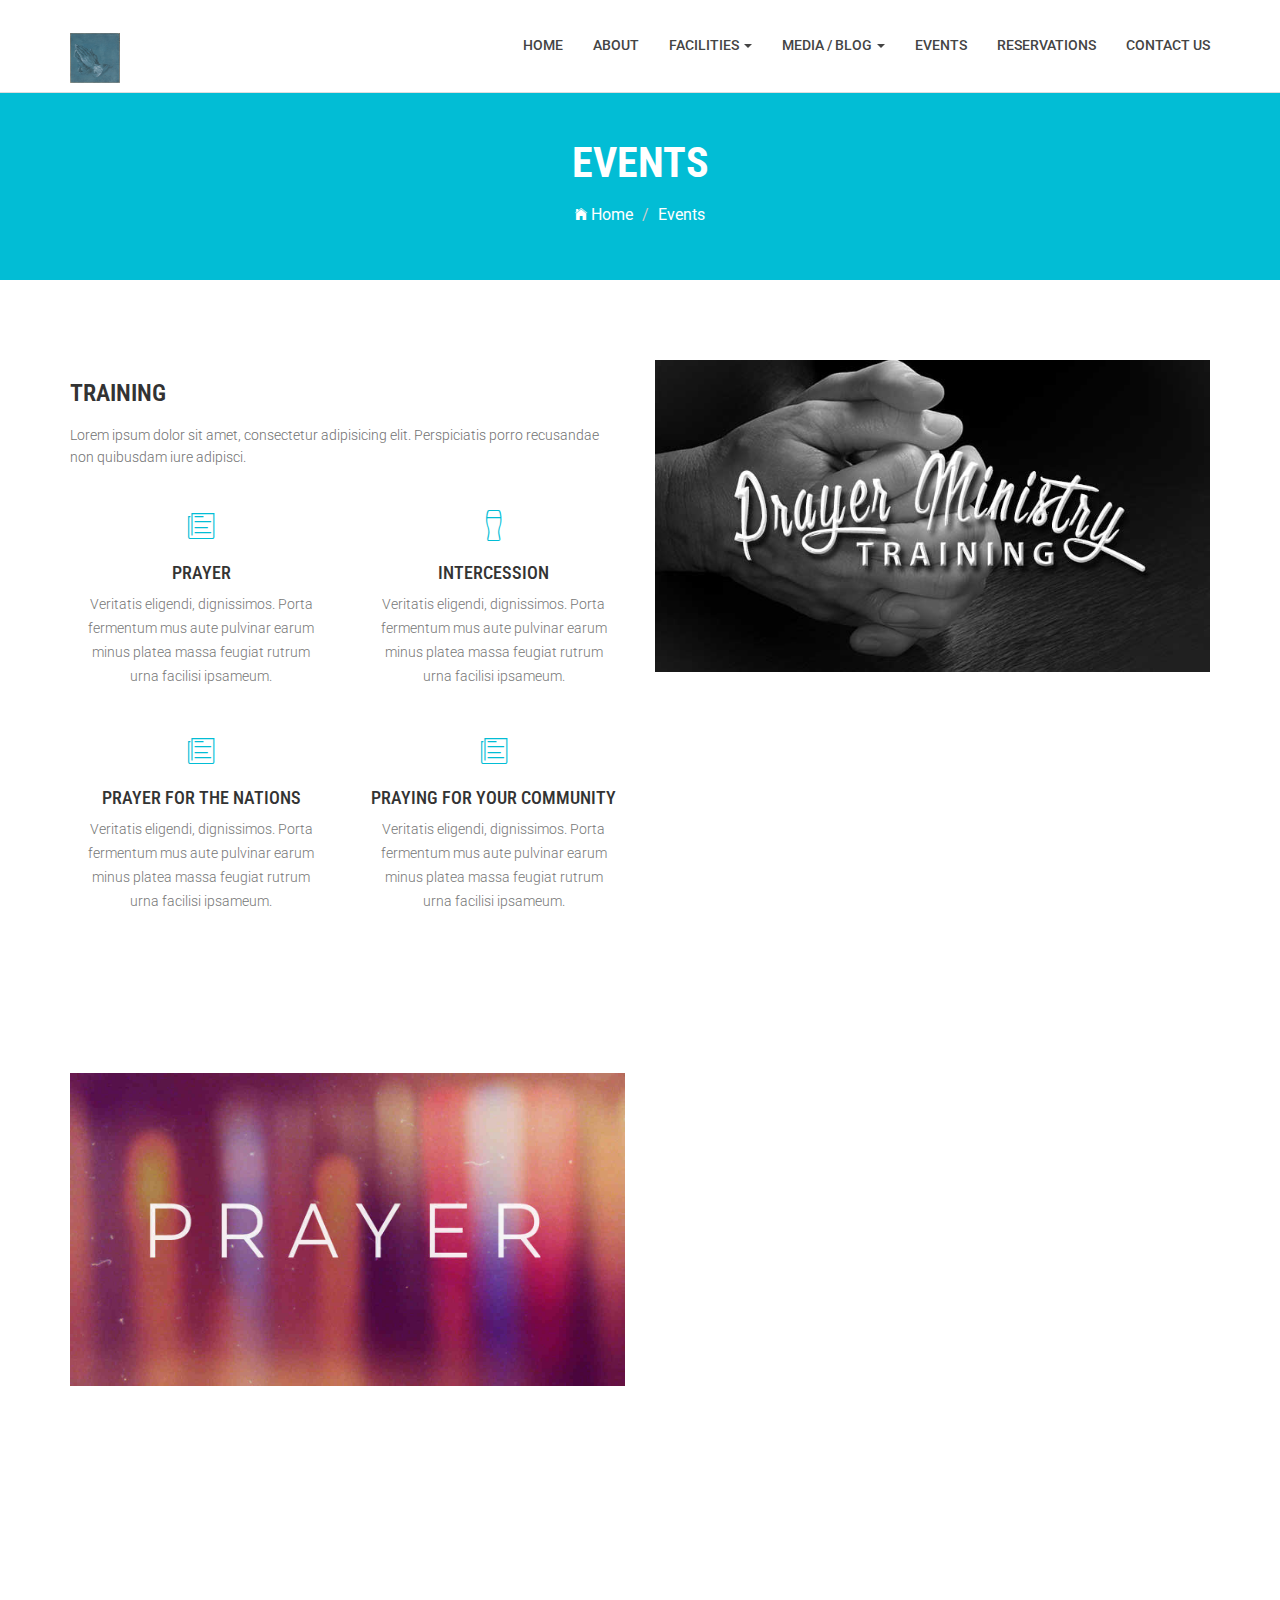
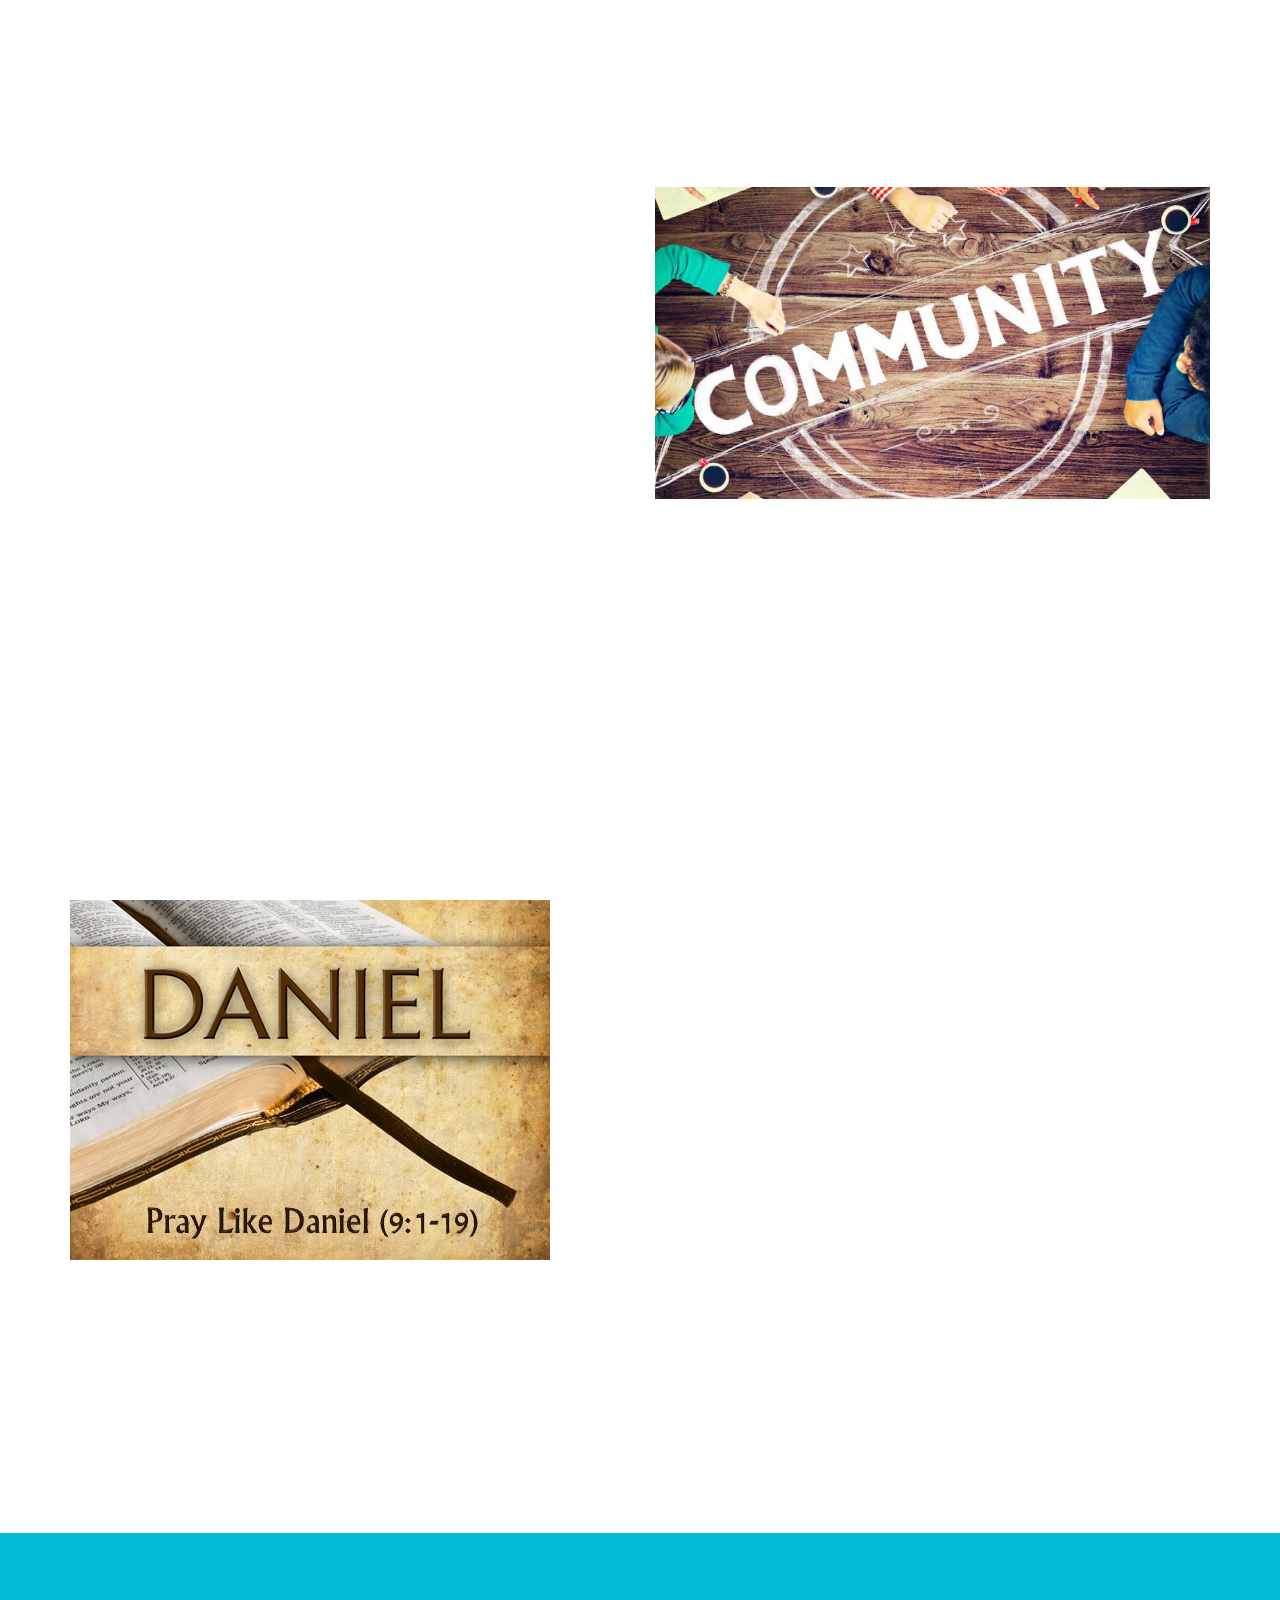
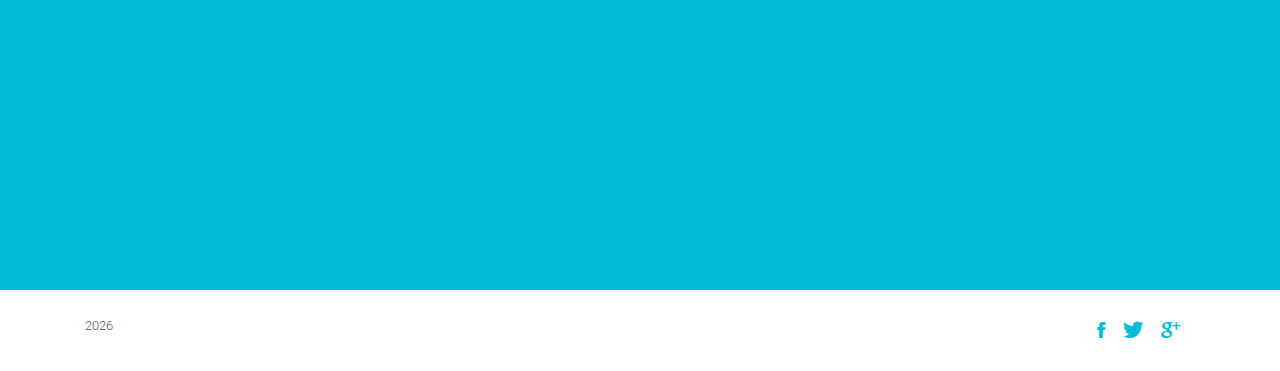
<file: service.html>
<!DOCTYPE html>
<html class="no-js">

<head>
    <!-- Basic Page Needs
        ================================================== -->
    <meta charset="utf-8">
    <meta http-equiv="Content-Type" content="text/html; charset=utf-8">
    <link rel="icon" href="praying_hands.jpg">
    <title>Daniel Prayer Garden</title>
    <meta name="description" content="">
    <meta name="keywords" content="">
    <meta name="author" content="">
    <!-- Mobile Specific Metas
        ================================================== -->
    <meta name="format-detection" content="telephone=no">
    <meta name="viewport" content="width=device-width, initial-scale=1">


    <!-- Template CSS Files
        ================================================== -->
    <!-- Twitter Bootstrs CSS -->
    <link rel="stylesheet" href="plugins/bootstrap/bootstrap.min.css">
    <!-- Ionicons Fonts Css -->
    <link rel="stylesheet" href="plugins/ionicons/ionicons.min.css">
    <!-- animate css -->
    <link rel="stylesheet" href="plugins/animate-css/animate.css">
    <!-- Hero area slider css-->
    <link rel="stylesheet" href="plugins/slider/slider.css">
    <!-- owl craousel css -->
    <link rel="stylesheet" href="plugins/owl-carousel/owl.carousel.css">
    <link rel="stylesheet" href="plugins/owl-carousel/owl.theme.css">
    <!-- Fancybox -->
    <link rel="stylesheet" href="plugins/facncybox/jquery.fancybox.css">
    <!-- template main css file -->
    <link rel="stylesheet" href="css/style.css">
</head>

<body>


    <!--
        ==================================================
        Header Section Start
        ================================================== -->
    <header id="top-bar" class="navbar-fixed-top animated-header">
        <div class="container">
            <div class="navbar-header">
                <!-- responsive nav button -->
                <button type="button" class="navbar-toggle" data-toggle="collapse" data-target=".navbar-collapse">
                    <span class="sr-only">Toggle navigation</span>
                    <span class="icon-bar"></span>
                    <span class="icon-bar"></span>
                    <span class="icon-bar"></span>
                    </button>
                <!-- /responsive nav button -->

                <!-- logo -->
                <div class="navbar-brand">
                    <a href="index.html">
                        <img id="logoImg" src="images/logo.jpg" alt="">
                    </a>
                </div>
                <!-- /logo -->
            </div>
            <!-- main menu -->
            <nav class="collapse navbar-collapse navbar-right" role="navigation">
                <div class="main-menu">
                    <ul class="nav navbar-nav navbar-right">
                        <li>
                            <a href="index.html">Home</a>
                        </li>
                        <li><a href="about.html">About</a></li>
                        <li class="dropdown">
                            <a href="#" class="dropdown-toggle" data-toggle="dropdown">Facilities <span class="caret"></span></a>
                            <div class="dropdown-menu">
                                <ul>
                                    <li><a href="404.html">404 Page</a></li>
                                    <li><a href="gallery.html">Gallery</a></li>
                                </ul>
                            </div>
                        </li>
                        <li class="dropdown">
                            <a href="#" class="dropdown-toggle" data-toggle="dropdown">Media / Blog <span class="caret"></span></a>
                            <div class="dropdown-menu">
                                <ul>
                                    <li><a href="blog-fullwidth.html">Blog Full</a></li>
                                    <!-- <li><a href="blog-left-sidebar.html">Blog Left sidebar</a></li>
                                    <li><a href="blog-right-sidebar.html">Blog Right sidebar</a></li> -->
                                </ul>
                            </div>
                        </li>
                        <li><a href="service.html">Events</a></li>
                        <li><a href="reservations.html">RESERVATIONS</a></li>
                        <li><a href="contact.html">Contact Us</a></li>
                    </ul>
                </div>
            </nav>
            <!-- /main nav -->
        </div>
    </header>


    <!-- 
        ================================================== 
            Global Page Section Start
        ================================================== -->
    <section class="global-page-header">
        <div class="container">
            <div class="row">
                <div class="col-md-12">
                    <div class="block">
                        <h2>Events</h2>
                        <ol class="breadcrumb">
                            <li>
                                <a href="index.html">
                                    <i class="ion-ios-home"></i> Home
                                </a>
                            </li>
                            <li class="active">Events</li>
                        </ol>
                    </div>
                </div>
            </div>
        </div>
    </section>


    <!-- 
================================================== 
    Events Page Section  Start
================================================== -->

    <!-- 
================================================== 
    Training Section  Start
================================================== -->
    <section id="service-page" class="pages service-page">
        <div class="container">
            <div class="row">
                <div class="col-md-6">
                    <div class="block">
                        <h2 class="subtitle wow fadeInUp animated" data-wow-delay=".3s" data-wow-duration="500ms">Training</h2>
                        <p class="subtitle-des wow fadeInUp animated" data-wow-delay=".5s" data-wow-duration="500ms">Lorem ipsum dolor sit amet, consectetur adipisicing elit. Perspiciatis porro recusandae non quibusdam iure adipisci.</p>
                        <div class="row service-parts">
                            <div class="col-md-6">
                                <div class="block wow fadeInUp animated" data-wow-duration="400ms" data-wow-delay="600ms">
                                    <i class="ion-ios-paper-outline"></i>
                                    <h4>PRAYER</h4>
                                    <p>Veritatis eligendi, dignissimos. Porta fermentum mus aute pulvinar earum minus platea massa feugiat rutrum urna facilisi ipsameum.</p>
                                </div>
                            </div>
                            <div class="col-md-6">
                                <div class="block wow fadeInUp animated" data-wow-duration="400ms" data-wow-delay="800ms">
                                    <i class="ion-ios-pint-outline"></i>
                                    <h4>INTERCESSION</h4>
                                    <p>Veritatis eligendi, dignissimos. Porta fermentum mus aute pulvinar earum minus platea massa feugiat rutrum urna facilisi ipsameum.</p>
                                </div>
                            </div>
                            <div class="col-md-6">
                                <div class="block wow fadeInUp animated" data-wow-duration="400ms" data-wow-delay="1s">
                                    <i class="ion-ios-paper-outline"></i>
                                    <h4>PRAYER FOR THE NATIONS</h4>
                                    <p>Veritatis eligendi, dignissimos. Porta fermentum mus aute pulvinar earum minus platea massa feugiat rutrum urna facilisi ipsameum.</p>
                                </div>
                            </div>
                            <div class="col-md-6">
                                <div class="block wow fadeInUp animated" data-wow-duration="400ms" data-wow-delay="1.1s">
                                    <i class="ion-ios-paper-outline"></i>
                                    <h4>PRAYING FOR YOUR COMMUNITY</h4>
                                    <p>Veritatis eligendi, dignissimos. Porta fermentum mus aute pulvinar earum minus platea massa feugiat rutrum urna facilisi ipsameum.</p>
                                </div>
                            </div>
                        </div>
                    </div>
                </div>
                <div class="col-md-6">
                    <div class="block">
                        <img class="img-responsive" src="images/prayerTraining2.jpg" alt="">
                    </div>
                </div>
            </div>
        </div>
    </section>

    <!-- 
================================================== 
    Prayer Section  Start
================================================== -->
    <section id="service-page" class="pages service-page">
        <div class="container">
            <div class="row">

                <div class="col-md-6">
                    <div class="block">
                        <img class="img-responsive" src="images/Prayer.jpg" alt="">
                    </div>
                </div>
                <div class="col-md-6">
                    <div class="block">
                        <h2 class="subtitle wow fadeInUp animated" data-wow-delay=".3s" data-wow-duration="500ms">Training</h2>
                        <p class="subtitle-des wow fadeInUp animated" data-wow-delay=".5s" data-wow-duration="500ms">Lorem ipsum dolor sit amet, consectetur adipisicing elit. Perspiciatis porro recusandae non quibusdam iure adipisci.</p>
                        <div class="row service-parts">
                            <div class="col-md-6">
                                <div class="block wow fadeInUp animated" data-wow-duration="400ms" data-wow-delay="600ms">
                                    <i class="ion-ios-paper-outline"></i>
                                    <h4>PRAYER</h4>
                                    <p>Veritatis eligendi, dignissimos. Porta fermentum mus aute pulvinar earum minus platea massa feugiat rutrum urna facilisi ipsameum.</p>
                                </div>
                            </div>
                            <div class="col-md-6">
                                <div class="block wow fadeInUp animated" data-wow-duration="400ms" data-wow-delay="800ms">
                                    <i class="ion-ios-pint-outline"></i>
                                    <h4>INTERCESSION</h4>
                                    <p>Veritatis eligendi, dignissimos. Porta fermentum mus aute pulvinar earum minus platea massa feugiat rutrum urna facilisi ipsameum.</p>
                                </div>
                            </div>
                            <div class="col-md-6">
                                <div class="block wow fadeInUp animated" data-wow-duration="400ms" data-wow-delay="1s">
                                    <i class="ion-ios-paper-outline"></i>
                                    <h4>PRAYER FOR THE NATIONS</h4>
                                    <p>Veritatis eligendi, dignissimos. Porta fermentum mus aute pulvinar earum minus platea massa feugiat rutrum urna facilisi ipsameum.</p>
                                </div>
                            </div>
                            <div class="col-md-6">
                                <div class="block wow fadeInUp animated" data-wow-duration="400ms" data-wow-delay="1.1s">
                                    <i class="ion-ios-paper-outline"></i>
                                    <h4>PRAYING FOR YOUR COMMUNITY</h4>
                                    <p>Veritatis eligendi, dignissimos. Porta fermentum mus aute pulvinar earum minus platea massa feugiat rutrum urna facilisi ipsameum.</p>
                                </div>
                            </div>
                        </div>
                    </div>
                </div>
            </div>
        </div>
        </div>
    </section>

    <!-- 
================================================== 
    Community Section  Start
================================================== -->
    <section id="service-page" class="pages service-page">
        <div class="container">
            <div class="row">
                <div class="col-md-6">
                    <div class="block">
                        <h2 class="subtitle wow fadeInUp animated" data-wow-delay=".3s" data-wow-duration="500ms">Community</h2>
                        <p class="subtitle-des wow fadeInUp animated" data-wow-delay=".5s" data-wow-duration="500ms">Lorem ipsum dolor sit amet, consectetur adipisicing elit. Perspiciatis porro recusandae non quibusdam iure adipisci.</p>
                        <div class="row service-parts">
                            <div class="col-md-6">
                                <div class="block wow fadeInUp animated" data-wow-duration="400ms" data-wow-delay="600ms">
                                    <i class="ion-ios-paper-outline"></i>
                                    <h4>PRAYER</h4>
                                    <p>Veritatis eligendi, dignissimos. Porta fermentum mus aute pulvinar earum minus platea massa feugiat rutrum urna facilisi ipsameum.</p>
                                </div>
                            </div>
                            <div class="col-md-6">
                                <div class="block wow fadeInUp animated" data-wow-duration="400ms" data-wow-delay="800ms">
                                    <i class="ion-ios-pint-outline"></i>
                                    <h4>INTERCESSION</h4>
                                    <p>Veritatis eligendi, dignissimos. Porta fermentum mus aute pulvinar earum minus platea massa feugiat rutrum urna facilisi ipsameum.</p>
                                </div>
                            </div>
                            <div class="col-md-6">
                                <div class="block wow fadeInUp animated" data-wow-duration="400ms" data-wow-delay="1s">
                                    <i class="ion-ios-paper-outline"></i>
                                    <h4>PRAYER FOR THE NATIONS</h4>
                                    <p>Veritatis eligendi, dignissimos. Porta fermentum mus aute pulvinar earum minus platea massa feugiat rutrum urna facilisi ipsameum.</p>
                                </div>
                            </div>
                            <div class="col-md-6">
                                <div class="block wow fadeInUp animated" data-wow-duration="400ms" data-wow-delay="1.1s">
                                    <i class="ion-ios-paper-outline"></i>
                                    <h4>PRAYING FOR YOUR COMMUNITY</h4>
                                    <p>Veritatis eligendi, dignissimos. Porta fermentum mus aute pulvinar earum minus platea massa feugiat rutrum urna facilisi ipsameum.</p>
                                </div>
                            </div>
                        </div>
                    </div>
                </div>
                <div class="col-md-6">
                    <div class="block">
                        <img class="img-responsive" src="images/community.jpg" alt="">
                    </div>
                </div>
            </div>
        </div>
    </section>

    <!-- 
================================================== 
    Daniel School Section Start
================================================== -->
    <section id="service-page" class="pages service-page">
        <div class="container">
            <div class="row">

                <div class="col-md-6">
                    <div class="block">
                        <img class="img-responsive" src="images/DanielPrayer.jpg" alt="">
                    </div>
                </div>
                <div class="col-md-6">
                    <div class="block">
                        <h2 class="subtitle wow fadeInUp animated" data-wow-delay=".3s" data-wow-duration="500ms">Training</h2>
                        <p class="subtitle-des wow fadeInUp animated" data-wow-delay=".5s" data-wow-duration="500ms">Lorem ipsum dolor sit amet, consectetur adipisicing elit. Perspiciatis porro recusandae non quibusdam iure adipisci.</p>
                        <div class="row service-parts">
                            <div class="col-md-6">
                                <div class="block wow fadeInUp animated" data-wow-duration="400ms" data-wow-delay="600ms">
                                    <i class="ion-ios-paper-outline"></i>
                                    <h4>PRAYER</h4>
                                    <p>Veritatis eligendi, dignissimos. Porta fermentum mus aute pulvinar earum minus platea massa feugiat rutrum urna facilisi ipsameum.</p>
                                </div>
                            </div>
                            <div class="col-md-6">
                                <div class="block wow fadeInUp animated" data-wow-duration="400ms" data-wow-delay="800ms">
                                    <i class="ion-ios-pint-outline"></i>
                                    <h4>INTERCESSION</h4>
                                    <p>Veritatis eligendi, dignissimos. Porta fermentum mus aute pulvinar earum minus platea massa feugiat rutrum urna facilisi ipsameum.</p>
                                </div>
                            </div>
                            <div class="col-md-6">
                                <div class="block wow fadeInUp animated" data-wow-duration="400ms" data-wow-delay="1s">
                                    <i class="ion-ios-paper-outline"></i>
                                    <h4>PRAYER FOR THE NATIONS</h4>
                                    <p>Veritatis eligendi, dignissimos. Porta fermentum mus aute pulvinar earum minus platea massa feugiat rutrum urna facilisi ipsameum.</p>
                                </div>
                            </div>
                            <div class="col-md-6">
                                <div class="block wow fadeInUp animated" data-wow-duration="400ms" data-wow-delay="1.1s">
                                    <i class="ion-ios-paper-outline"></i>
                                    <h4>PRAYING FOR YOUR COMMUNITY</h4>
                                    <p>Veritatis eligendi, dignissimos. Porta fermentum mus aute pulvinar earum minus platea massa feugiat rutrum urna facilisi ipsameum.</p>
                                </div>
                            </div>
                        </div>
                    </div>
                </div>
            </div>
        </div>
    </section>

    <!-- 
================================================== 
    Works Section Start
================================================== -->
    <!-- <section class="works service-page">
        <div class="container">
            <h2 class="subtitle wow fadeInUp animated" data-wow-delay=".3s" data-wow-duration="500ms">Some Of Our Features Works</h2>
            <p class="subtitle-des wow fadeInUp animated" data-wow-delay=".5s" data-wow-duration="500ms">
                Aliquam lobortis. Maecenas vestibulum mollis diam. Pellentesque auctor neque nec urna. Nulla sit amet est. Aenean posuere <br> tortor sed cursus feugiat, nunc augue blandit nunc, eu sollicitudin urna dolor sagittis lacus.
            </p>
            <div class="row">
                <div class="col-sm-3">
                    <figure class="wow fadeInLeft animated portfolio-item" data-wow-duration="500ms" data-wow-delay="0ms">
                        <div class="img-wrapper">
                            <img src="images/portfolio/item-1.jpg" class="img-responsive" alt="this is a title">
                            <div class="overlay">
                                <div class="buttons">
                                    <a rel="gallery" class="fancybox" href="images/portfolio/item-1.jpg">Demo</a>
                                    <a target="_blank" href="">Details</a>
                                </div>
                            </div>
                        </div>
                        <figcaption>
                            <h4>
                                <a href="#">
                                Dew Drop        
                            </a>
                            </h4>
                            <p>
                                Redesigne UI Concept
                            </p>
                        </figcaption>
                    </figure>
                </div>

                <div class="col-sm-3">
                    <figure class="wow fadeInLeft animated" data-wow-duration="500ms" data-wow-delay="300ms">
                        <div class="img-wrapper">
                            <img src="images/portfolio/item-2.jpg" class="img-responsive" alt="this is a title">
                            <div class="overlay">
                                <div class="buttons">
                                    <a rel="gallery" class="fancybox" href="images/portfolio/item-2.jpg">Demo</a>
                                    <a target="_blank" href="">Details</a>
                                </div>
                            </div>
                        </div>
                        <figcaption>
                            <h4>
                                <a href="#">
                                Bottle Mockup        
                            </a>
                            </h4>
                            <p>
                                Lorem ipsum dolor sit.
                            </p>
                        </figcaption>
                    </figure>
                </div>

                <div class="col-sm-3">
                    <figure class="wow fadeInLeft animated" data-wow-duration="500ms" data-wow-delay="300ms">
                        <div class="img-wrapper">
                            <img src="images/portfolio/item-3.jpg" class="img-responsive" alt="">
                            <div class="overlay">
                                <div class="buttons">
                                    <a rel="gallery" class="fancybox" href="images/portfolio/item-3.jpg">Demo</a>
                                    <a target="_blank" href="">Details</a>
                                </div>
                            </div>
                        </div>
                        <figcaption>
                            <h4>
                                <a href="#">
                                Table Design        
                            </a>
                            </h4>
                            <p>
                                Lorem ipsum dolor sit amet.
                            </p>
                        </figcaption>
                    </figure>
                </div>

                <div class="col-sm-3">
                    <figure class="wow fadeInLeft animated" data-wow-duration="500ms" data-wow-delay="600ms">
                        <div class="img-wrapper">
                            <img src="images/portfolio/item-4.jpg" class="img-responsive" alt="">
                            <div class="overlay">
                                <div class="buttons">
                                    <a rel="gallery" class="fancybox" href="images/portfolio/item-4.jpg">Demo</a>
                                    <a target="_blank" href="">Details</a>
                                </div>
                            </div>
                        </div>
                        <figcaption>
                            <h4>
                                <a href="#">
                                Make Up elements        
                            </a>
                            </h4>
                            <p>
                                Lorem ipsum dolor.
                            </p>
                        </figcaption>
                    </figure>
                </div>
            </div>
        </div>
    </section> -->

    <!-- 
        ================================================== 
            Clients Section Start
        ================================================== -->
    <!-- <section id="clients">
        <div class="container">
            <div class="row">
                <div class="col-md-12">
                    <h2 class="subtitle text-center wow fadeInUp animated" data-wow-duration="500ms" data-wow-delay=".3s">Our Happy Clinets</h2>
                    <p class="subtitle-des text-center wow fadeInUp animated" data-wow-duration="500ms" data-wow-delay=".5s">Lorem ipsum dolor sit amet, consectetur adipisicing elit. Labore, error.</p>
                    <div id="clients-logo" class="owl-carousel">
                        <div>
                            <img src="images/clients/logo-1.jpg" alt="">
                        </div>
                        <div>
                            <img src="images/clients/logo-2.jpg" alt="">
                        </div>
                        <div>
                            <img src="images/clients/logo-3.jpg" alt="">
                        </div>
                        <div>
                            <img src="images/clients/logo-4.jpg" alt="">
                        </div>
                        <div>
                            <img src="images/clients/logo-5.jpg" alt="">
                        </div>
                        <div>
                            <img src="images/clients/logo-1.jpg" alt="">
                        </div>
                        <div>
                            <img src="images/clients/logo-2.jpg" alt="">
                        </div>
                        <div>
                            <img src="images/clients/logo-3.jpg" alt="">
                        </div>
                        <div>
                            <img src="images/clients/logo-4.jpg" alt="">
                        </div>
                        <div>
                            <img src="images/clients/logo-5.jpg" alt="">
                        </div>
                    </div>
                </div>
            </div>
        </div>
    </section> -->

    <!--
            ==================================================
            Call To Action Section Start
            ================================================== -->
    <!--
            ==================================================
            Call To Action Section Start
            ================================================== -->
    <section id="call-to-action">
        <div class="container">
            <div class="row">
                <div class="col-md-12">
                    <div class="block">
                        <h2 class="title wow fadeInDown" data-wow-delay=".3s" data-wow-duration="500ms">WE INVITE YOU TO RETREAT AND PRAY AT DPG</h1>
                            <p class="wow fadeInDown" data-wow-delay=".5s" data-wow-duration="500ms">Lorem ipsum dolor sit amet, consectetur adipisicing elit. Nobis,<br>possimus commodi, fugiat magnam temporibus vero magni recusandae? Dolore, maxime praesentium.</p>
                            <a href="contact.html" class="btn btn-default btn-contact wow fadeInDown" data-wow-delay=".7s" data-wow-duration="500ms">Contact Us</a>
                    </div>
                </div>

            </div>
        </div>
    </section>

    <!--
        =================================
            Footer Section Start
        ================================= -->
    <footer id="footer">
        <div class="container">
            <div class="col-md-8">
                <p class="copyright"> <span><script>document.write(new Date().getFullYear())</script></span>
                    <a target="_blank"></a>
                    <br>
                    <a target="_blank">
                    </a>
                </p>
            </div>
            <div class="col-md-4">
                <!-- Social Media -->
                <ul class="social">
                    <li>
                        <a href="http://wwww.fb.com/" class="Facebook">
                            <i class="ion-social-facebook"></i>
                        </a>
                    </li>
                    <li>
                        <a href="http://wwww.twitter.com/" class="Twitter">
                            <i class="ion-social-twitter"></i>
                        </a>
                    </li>
                    <li>
                        <a href="" class="Google Plus">
                            <i class="ion-social-googleplus"></i>
                        </a>
                    </li>
                </ul>
            </div>
        </div>
    </footer>
    <!-- /#footer -->

    <!-- Template Javascript Files
	================================================== -->
    <!-- jquery -->
    <script src="plugins/jQurey/jquery.min.js"></script>
    <!-- Form Validation -->
    <script src="plugins/form-validation/jquery.form.js"></script>
    <script src="plugins/form-validation/jquery.validate.min.js"></script>
    <!-- owl carouserl js -->
    <script src="plugins/owl-carousel/owl.carousel.min.js"></script>
    <!-- bootstrap js -->
    <script src="plugins/bootstrap/bootstrap.min.js"></script>
    <!-- wow js -->
    <script src="plugins/wow-js/wow.min.js"></script>
    <!-- slider js -->
    <script src="plugins/slider/slider.js"></script>
    <!-- Fancybox -->
    <script src="plugins/facncybox/jquery.fancybox.js"></script>
    <!-- template main js -->
    <script src="js/main.js"></script>
</body>

</html>
</file>
<file: plugins/slider/slider.css>
/* -------------------------------- 

Primary style

-------------------------------- */


.cd-words-wrapper {
  display: inline-block;
  position: relative;
  text-align: left;
}
.cd-words-wrapper b {
  display: inline-block;
  position: absolute;
  white-space: nowrap;
  left: 0;
  top: 0;
}
.cd-words-wrapper b.is-visible {
  position: relative;
}
.no-js .cd-words-wrapper b {
  opacity: 0;
}
.no-js .cd-words-wrapper b.is-visible {
  opacity: 1;
}


xslide 

-------------------------------- */
.cd-headline.slide span {
  display: inline-block;
  padding: .2em 0;
}
.cd-headline.slide .cd-words-wrapper {
  overflow: hidden;
  vertical-align: top;
  width: auto!important;
}
.cd-headline.slide b {
  opacity: 0;
  top: .2em;
}
.cd-headline.slide b.is-visible {
  top: 0;
  opacity: 1;
  -webkit-animation: slide-in 0.6s;
  -moz-animation: slide-in 0.6s;
  animation: slide-in 0.6s;
}
.cd-headline.slide b.is-hidden {
  -webkit-animation: slide-out 0.6s;
  -moz-animation: slide-out 0.6s;
  animation: slide-out 0.6s;
}

@-webkit-keyframes slide-in {
  0% {
    opacity: 0;
    -webkit-transform: translateY(-100%);
  }
  60% {
    opacity: 1;
    -webkit-transform: translateY(20%);
  }
  100% {
    opacity: 1;
    -webkit-transform: translateY(0);
  }
}
@-moz-keyframes slide-in {
  0% {
    opacity: 0;
    -moz-transform: translateY(-100%);
  }
  60% {
    opacity: 1;
    -moz-transform: translateY(20%);
  }
  100% {
    opacity: 1;
    -moz-transform: translateY(0);
  }
}
@keyframes slide-in {
  0% {
    opacity: 0;
    -webkit-transform: translateY(-100%);
    -moz-transform: translateY(-100%);
    -ms-transform: translateY(-100%);
    -o-transform: translateY(-100%);
    transform: translateY(-100%);
  }
  60% {
    opacity: 1;
    -webkit-transform: translateY(20%);
    -moz-transform: translateY(20%);
    -ms-transform: translateY(20%);
    -o-transform: translateY(20%);
    transform: translateY(20%);
  }
  100% {
    opacity: 1;
    -webkit-transform: translateY(0);
    -moz-transform: translateY(0);
    -ms-transform: translateY(0);
    -o-transform: translateY(0);
    transform: translateY(0);
  }
}
@-webkit-keyframes slide-out {
  0% {
    opacity: 1;
    -webkit-transform: translateY(0);
  }
  60% {
    opacity: 0;
    -webkit-transform: translateY(120%);
  }
  100% {
    opacity: 0;
    -webkit-transform: translateY(100%);
  }
}
@-moz-keyframes slide-out {
  0% {
    opacity: 1;
    -moz-transform: translateY(0);
  }
  60% {
    opacity: 0;
    -moz-transform: translateY(120%);
  }
  100% {
    opacity: 0;
    -moz-transform: translateY(100%);
  }
}
@keyframes slide-out {
  0% {
    opacity: 1;
    -webkit-transform: translateY(0);
    -moz-transform: translateY(0);
    -ms-transform: translateY(0);
    -o-transform: translateY(0);
    transform: translateY(0);
  }
  60% {
    opacity: 0;
    -webkit-transform: translateY(120%);
    -moz-transform: translateY(120%);
    -ms-transform: translateY(120%);
    -o-transform: translateY(120%);
    transform: translateY(120%);
  }
  100% {
    opacity: 0;
    -webkit-transform: translateY(100%);
    -moz-transform: translateY(100%);
    -ms-transform: translateY(100%);
    -o-transform: translateY(100%);
    transform: translateY(100%);
  }
}
/* --------------------------------
</file>
<file: css/style.css>
@import url(http://fonts.googleapis.com/css?family=Roboto:400,300,100,500,700);
@import url(http://fonts.googleapis.com/css?family=Roboto+Condensed:400,300,700);
@import url(http://fonts.googleapis.com/css?family=Glegoo);
body {
    font-family: "Roboto", sans-serif;
}

h1,
h2,
h3,
h4,
h5,
h6 {
    font-family: "Roboto Condensed", sans-serif;
}

h2 {
    font-size: 26px;
}

p {
    font-family: "Roboto", sans-serif;
    line-height: 22px;
    font-size: 16px;
    font-weight: 300;
}

body {
    background: #ffffff;
}

ul {
    padding-left: 0;
}

ul li {
    list-style: none;
}

a:hover {
    text-decoration: none;
}

.section-heading {
    text-align: center;
    margin-bottom: 65px;
}

.section-heading p {
    font-size: 14px;
    font-weight: 300;
    color: #727272;
    line-height: 20px;
}

.title {
    font-size: 30px;
    line-height: 1.1;
    font-weight: 300;
    color: #333;
    text-transform: uppercase;
    margin-bottom: 20px;
}

.subtitle {
    font-size: 24px;
    font-weight: 600;
    margin-bottom: 18px;
    text-transform: uppercase;
}

.subtitle-des {
    color: #727272;
    font-size: 14px;
    margin-bottom: 35px;
    font-weight: 300;
}

.pages {
    padding: 80px 0 40px;
}

.moduler {
    padding: 140px 0;
}

.social-share li {
    display: inline-block;
    margin: 3px 1px;
}

.social-share a {
    font-size: 20px;
    color: #fff;
    background: #02bdd5;
    padding: 4px 10px;
    display: inline-block;
}

.fancybox-close {
    background: url("../images/icons/close.png") no-repeat scroll 0 0 transparent;
    height: 50px;
    right: 0;
    top: 0;
    width: 50px;
}

.fancybox-next span {
    background: url("../images/icons/right.png") no-repeat scroll center center #009ee3;
    height: 50px;
    width: 50px;
    right: 0;
}

.fancybox-prev span {
    background: url("../images/icons/left.png") no-repeat scroll center center #009ee3;
    height: 50px;
    width: 50px;
    left: 0;
}

.fancybox-title {
    padding: 15px 8px;
}

.fancybox-title h3 {
    font-size: 15px;
    margin: 0;
}

.global-page-header {
    background-attachment: fixed;
    background-size: cover;
    padding: 120px 0 25px 0;
    position: relative;
    background: #02bdd5;
    color: #fff;
}

.global-page-header h2 {
    font-size: 42px;
    font-weight: bold;
    color: #fff;
    text-transform: uppercase;
}

.global-page-header .breadcrumb {
    background: none;
    font-size: 16px;
    padding: 8px 0;
}

.global-page-header .breadcrumb .active,
.global-page-header .breadcrumb li a {
    color: #fff;
}

.global-page-header .block {
    position: relative;
    z-index: 99;
    text-align: center;
}

.works-fit {
    padding: 40px 0;
}

.works-fit figure .buttons {
    left: 14%;
}

.company-description {
    margin-top: 80px;
}

.company-description .block h3 {
    margin-top: 0;
}

.company-description .block p {
    color: #727272;
}


/*=== MEDIA QUERY ===*/

.navbar-default .navbar-nav li a:hover {
    color: #02bdd5;
}

.navbar.navbar-default {
    border: 0;
    border-radius: 0;
    margin-bottom: 0;
}

.navbar.navbar-default .navbar-toggle {
    margin-top: 32px;
}

.navbar-header .navbar-brand {
    padding: 5px 0;
}

.navbar-header .navbar-brand a {
    height: auto;
    display: inline-block;
    margin-top: 8px;
}

.navbar-inverse .navbar-toggle {
    background: #444;
}

.navbar-inverse .navbar-toggle:focus {
    background: #444;
}

#top-bar {
    background: #fff;
    color: #fff;
    transition: all 0.2s ease-out 0s;
    padding: 15px 0;
    box-shadow: 0 0 3px 0 rgba(0, 0, 0, 0.1);
    border-bottom: 1px solid #dedede;
}

#top-bar .navbar-nav li a:hover {
    background: transparent;
}

#top-bar.animated-header {
    padding: 20px 0;
    background: #fff;
    box-shadow: none;
}

#top-bar .main-menu li {
    position: relative;
}

#top-bar .main-menu li a {
    color: #444;
    font-size: 14px;
    font-weight: 500;
    border-bottom: 2px solid transparent;
    transition: .3s all;
    text-transform: uppercase;
}

#top-bar .main-menu li a:hover {
    color: #02bdd5;
}

.navbar-custom .nav li a {
    position: relative;
    color: #222222;
}

.navbar-right .dropdown-menu {
    right: auto;
    left: 0;
}

.navbar-custom .dropdown-menu {
    position: absolute;
    display: block;
    visibility: hidden;
    opacity: 0;
}

.navbar-toggle {
    background: #222222;
}

.navbar-toggle .icon-bar {
    background: #fff;
}

.dropdown-menu ul {
    list-style: none;
    padding: 15px;
    margin-left: auto;
    margin-right: auto;
    margin-bottom: 0;
    margin-top: -5px;
    background: #fff;
    background-color: rgba(0, 0, 0, 0.95);
    box-shadow: 0 2px 0.09px rgba(0, 0, 0, 0.15);
}

.nav .open a {
    background-color: transparent;
}

.nav .open a:focus {
    background-color: transparent;
}

#top-bar .dropdown-menu ul li a {
    display: block;
    font-size: 13px;
    font-weight: 400;
    line-height: normal;
    text-decoration: none;
    padding: 8px 0;
    color: #fff;
    border-bottom: 1px solid rgba(0, 0, 0, 0.1);
}

#hero-area {
    background: url("../images/DPG-chapel-lawn.jpg") no-repeat 50%;
    background-size: cover;
    background-attachment: fixed;
    padding: 230px 0;
    color: #fff;
    box-shadow: 0 0 8px rgba(0, 0, 0, 0.3);
    position: relative;
}

#hero-area:before {
    content: '';
    z-index: 9;
    background: rgba(255, 255, 255, 0.78);
    position: absolute;
    top: 0;
    left: 0;
    right: 0;
    bottom: 0;
}

#hero-area .block {
    position: relative;
    z-index: 999;
}

#hero-area h1 {
    font-size: 40px;
    line-height: 50px;
    color: #333;
    font-weight: 700;
    margin-bottom: 15px;
    text-transform: uppercase;
}

#hero-area h2 {
    font-size: 18px;
    font-weight: 300;
    margin-bottom: 38px;
    line-height: 27px;
    text-transform: uppercase;
    color: #666;
    font-family: 'Roboto', sans-serif;
    margin-top: 25px;
}

#hero-area .btn {
    background: #414141;
    border: none;
    color: #fff;
    padding: 20px 35px;
    margin-top: 30px;
    font-size: 16px;
    font-size: 13px;
    line-height: 1em;
    text-transform: uppercase;
    letter-spacing: normal;
    border-radius: 0;
}

#call-to-action {
    background: #02bdd5;
    background-size: cover;
    background-attachment: fixed;
    padding: 80px 0;
    text-align: center;
    position: relative;
    color: #fff;
}

#call-to-action .block {
    position: relative;
    z-index: 99;
    color: #fff;
}

#call-to-action .block h2 {
    margin-bottom: 15px;
    color: #fff;
}

#call-to-action .block p {
    font-size: 15px;
    font-weight: 300;
    font-family: 'Roboto', sans-serif;
    margin-top: 20px;
}

#call-to-action .block .btn-contact {
    background: #fff;
    border: none;
    color: #02bdd5;
    padding: 16px 35px;
    margin-top: 20px;
    font-size: 12px;
    letter-spacing: 2px;
    text-transform: uppercase;
    border-radius: 0;
}

#call-to-action .block .btn-contact i {
    margin-right: 10px;
}

#about {
    padding: 110px 0;
}

#about .block {
    padding: 20px 30px 0 30px;
}

#about .block h2 {
    font-size: 24px;
    font-weight: 600;
    margin-bottom: 30px;
    text-transform: uppercase;
}

#about .block p {
    color: #727272;
    font-size: 16px;
    line-height: 28px;
    margin-bottom: 35px;
}

#about .block img {
    max-width: 100%;
}

.about-feature {
    margin-top: 50px;
}

.about-feature .block {
    color: #fff;
    width: 33.33%;
    padding: 5%;
    float: left;
}

.about-feature .block p {
    font-weight: 300;
}

.about-feature .about-feature-1 {
    background: #02bdd5;
}

.about-feature .about-feature-2 {
    background: #00B0C7;
}

.about-feature .about-feature-3 {
    background: #00A6BB;
}

.works {
    padding: 80px 0;
    background: #FCFCFC;
}

.works .block {
    position: relative;
    z-index: 99;
}

.works .block:hover .img-overly .overly {
    opacity: 1;
}

.works .block h4 {
    padding: 20px 15px;
    margin-top: 0;
    color: #666;
}

.works .block .img-overly {
    position: relative;
    background: rgba(0, 0, 0, 0.85);
}

.works .block .img-overly img {
    border-radius: 0;
}

.works .block .img-overly .overly {
    background: rgba(57, 181, 74, 0.9);
    position: absolute;
    top: 0;
    right: 0;
    left: 0;
    bottom: 0;
    opacity: 0;
    transition: .3s all;
}

.works .block .img-overly .overly a {
    position: absolute;
    top: 45%;
    left: 22%;
}

.works .block .img-overly .overly a i {
    font-size: 30px;
    color: #fff;
}

figure {
    background: #fff;
    margin-bottom: 45px;
    box-shadow: 0 2px 5px 0 rgba(0, 0, 0, 0.04), 0 2px 10px 0 rgba(0, 0, 0, 0.06);
}

figure .img-wrapper {
    position: relative;
    overflow: hidden;
}

figure img {
    -webkit-transform: scale3d(1, 1, 1);
    transform: scale3d(1, 1, 1);
    transition: -webkit-transform 400ms;
    transition: transform 400ms;
    transition: transform 400ms, -webkit-transform 400ms;
}

figure:hover img {
    -webkit-transform: scale3d(1.2, 1.2, 1);
    transform: scale3d(1.2, 1.2, 1);
}

figure:hover .overlay {
    opacity: 1;
}

figure:hover .overlay .buttons a {
    -webkit-transform: scale3d(1, 1, 1);
    transform: scale3d(1, 1, 1);
}

figure .overlay {
    position: absolute;
    top: 0;
    left: 0;
    right: 0;
    bottom: 0;
    padding: 10px;
    text-align: center;
    background: rgba(0, 0, 0, 0.7);
    opacity: 0;
    transition: opacity 400ms;
}

figure .overlay a {
    display: inline-block;
    color: #fff;
    padding: 10px 23px;
    line-height: 1;
    border: 1px solid #fff;
    border-radius: 0px;
    margin: 4px;
    -webkit-transform: scale3d(0, 0, 0);
    transform: scale3d(0, 0, 0);
    transition: all 400ms;
}

figure .overlay a:hover {
    text-decoration: none;
}

figure .overlay:hover a {
    -webkit-transform: scale3d(1, 1, 1);
    transform: scale3d(1, 1, 1);
}

figure .buttons {
    position: absolute;
    top: 45%;
    left: 24%;
}

figure figcaption {
    padding: 20px 25px;
    margin-top: 0;
    color: #666;
}

figure figcaption h4 {
    margin: 0;
}

figure figcaption h4 a {
    color: #02bdd5;
}

figure figcaption p {
    font-size: 14px;
    margin-bottom: 0;
    margin-top: 5px;
}

#feature {
    padding: 80px 0;
}

#feature .media {
    margin: 0px 0 70px 0;
}

#feature .media .media-left {
    padding-right: 25px;
}

#feature h3 {
    color: #222222;
    font-size: 18px;
    text-transform: uppercase;
    text-align: center;
    margin-bottom: 20px;
    margin: 0px 0px 15px;
    font-weight: 400;
}

#feature p {
    line-height: 25px;
    font-size: 14px;
    color: #777777;
}

#feature .icon {
    text-decoration: none;
    color: #fff;
    background-color: #02bdd5;
    height: 100px;
    text-align: center;
    width: 100px;
    font-size: 50px;
    line-height: 100px;
    overflow: hidden;
    -webkit-border-radius: 50%;
    -moz-border-radius: 50%;
    -ms-border-radius: 50%;
    -o-border-radius: 50%;
    text-shadow: #00a4ba 1px 1px, #00a4ba 2px 2px, #00a4ba 3px 3px, #00a4ba 4px 4px, #00a4ba 5px 5px, #00a4ba 6px 6px, #00a4ba 7px 7px, #00a4ba 8px 8px, #00a4ba 9px 9px, #00a4ba 10px 10px, #00a4ba 11px 11px, #00a4ba 12px 12px, #00a4ba 13px 13px, #00a4ba 14px 14px, #00a4ba 15px 15px, #00a4ba 16px 16px, #00a4ba 17px 17px, #00a4ba 18px 18px, #00a4ba 19px 19px, #00a4ba 20px 20px, #00a4ba 21px 21px, #00a4ba 22px 22px, #00a4ba 23px 23px, #00a4ba 24px 24px, #00a4ba 25px 25px, #00a4ba 26px 26px, #00a4ba 27px 27px, #00a4ba 28px 28px, #00a4ba 29px 29px, #00a4ba 30px 30px, #00a4ba 31px 31px, #00a4ba 32px 32px, #00a4ba 33px 33px, #00a4ba 34px 34px, #00a4ba 35px 35px, #00a4ba 36px 36px, #00a4ba 37px 37px, #00a4ba 38px 38px, #00a4ba 39px 39px, #00a4ba 40px 40px, #00a4ba 41px 41px, #00a4ba 42px 42px, #00a4ba 43px 43px, #00a4ba 44px 44px, #00a4ba 45px 45px, #00a4ba 46px 46px, #00a4ba 47px 47px, #00a4ba 48px 48px, #00a4ba 49px 49px, #00a4ba 50px 50px, #00a4ba 51px 51px, #00a4ba 52px 52px, #00a4ba 53px 53px, #00a4ba 54px 54px, #00a4ba 55px 55px, #00a4ba 56px 56px, #00a4ba 57px 57px, #00a4ba 58px 58px, #00a4ba 59px 59px, #00a4ba 60px 60px, #00a4ba 61px 61px, #00a4ba 62px 62px, #00a4ba 63px 63px, #00a4ba 64px 64px, #00a4ba 65px 65px, #00a4ba 66px 66px, #00a4ba 67px 67px, #00a4ba 68px 68px, #00a4ba 69px 69px, #00a4ba 70px 70px, #00a4ba 71px 71px, #00a4ba 72px 72px, #00a4ba 73px 73px, #00a4ba 74px 74px, #00a4ba 75px 75px, #00a4ba 76px 76px, #00a4ba 77px 77px, #00a4ba 78px 78px, #00a4ba 79px 79px, #00a4ba 80px 80px, #00a4ba 81px 81px, #00a4ba 82px 82px, #00a4ba 83px 83px, #00a4ba 84px 84px, #00a4ba 85px 85px, #00a4ba 86px 86px, #00a4ba 87px 87px, #00a4ba 88px 88px, #00a4ba 89px 89px, #00a4ba 90px 90px, #00a4ba 91px 91px, #00a4ba 92px 92px, #00a4ba 93px 93px, #00a4ba 94px 94px, #00a4ba 95px 95px, #00a4ba 96px 96px, #00a4ba 97px 97px, #00a4ba 98px 98px, #00a4ba 99px 99px, #00a4ba 100px 100px;
}

.wrapper_404 h1 {
    font-size: 200px;
    color: #02bdd5;
    line-height: 1;
}

.wrapper_404 h2 {
    font-size: 50px;
    margin-top: 0;
}

.wrapper_404 .btn-home {
    background: #414141;
    border: none;
    color: #fff;
    padding: 20px 35px;
    margin-top: 10px;
    font-size: 16px;
    font-size: 13px;
    line-height: 1em;
    text-transform: uppercase;
    letter-spacing: normal;
    border-radius: 0;
}

#blog-full-width {
    padding: 40px 0 80px;
}

article {
    padding: 30px 0;
}

.blog-content h2 {
    font-family: 'Roboto', sans-serif;
}

.blog-content h2 a {
    color: #444;
    font-weight: 400;
    font-size: 30px;
}

.blog-content .blog-meta {
    color: #9a9a9a;
    font-weight: 300;
    margin-bottom: 25px;
}

.blog-content .blog-meta span:after {
    content: '/';
    padding: 0 3px 0 6px;
}

.blog-content .blog-meta a {
    color: #acacac;
}

.blog-content .blog-meta p {
    margin-top: 20px;
}

.blog-content .btn-details {
    color: #02bdd5;
    padding: 0;
    background: #02bdd5;
    color: #fff;
    padding: 8px 18px;
    border-radius: 0;
    margin-top: 15px;
    border: 1px solid #fff;
    box-shadow: 0px 0px 0px 1px #02bdd5;
}

.blog-post-image {
    margin-top: 30px;
}

.sidebar {
    padding-top: 60px;
}

.sidebar .widget {
    margin-bottom: 40px;
    padding: 15px;
    border: 1px solid #dedede;
}

.sidebar .widget h3 {
    margin-top: 8px;
}

.sidebar .search input.form-control {
    border-right: 0;
    border-radius: 0;
    box-shadow: inset 0 0px 0px rgba(0, 0, 0, 0.075);
}

.sidebar .search button {
    border-left: 0;
}

.sidebar .search button:hover {
    background: transparent;
}

.sidebar .author .author-img img {
    width: 90px;
    border-radius: 100%;
    margin-top: -40px;
    border: 3px solid #fff;
}

#logoImg {
    width: 50px;
    height: 50px;
}

.sidebar .author .author-bio p {
    font-size: 14px;
    color: #888;
}

.sidebar .categories ul li {
    border-bottom: 1px solid #f0f0f0;
    padding: 10px 0;
    list-style: none;
}

.sidebar .categories ul li span.badge {
    float: right;
    background: transparent;
    color: #444;
    border: 1px solid #dedede;
    border-radius: 0;
}

.sidebar .categories ul li a {
    color: #555;
}

.sidebar .categories ul li:last-child {
    border-bottom: none;
}

.sidebar .recent-post ul li {
    margin: 20px 0;
}

.sidebar .recent-post ul li a {
    color: #555;
    font-size: 15px;
}

.sidebar .recent-post ul li a:hover {
    color: #02bdd5;
}

.sidebar .recent-post time {
    font-weight: 300;
    color: #999;
    font-size: 12px;
}

#clients {
    padding: 30px 0 60px;
}

#clients .owl-carousel .owl-item {
    margin-right: 10px;
}

#clients .owl-carousel .owl-item img {
    display: block;
    width: 100%;
    -webkit-transform-style: preserve-3d;
}

#contact-section {
    padding: 90px 0;
}

#contact-section .contact-form {
    margin-top: 42px;
}

#contact-section .contact-form .btn-send {
    color: #fff;
    outline: none;
    background: #02bdd5;
}

#contact-section .contact-form .btn-send:hover {
    border: 1px solid #02bdd5;
}

#contact-section input {
    display: block;
    height: 40px;
    padding: 6px 12px;
    font-size: 13px;
    line-height: 1.428571429;
    background-color: #fff;
    background-image: none;
    border: 1px solid #ccc;
    border-radius: 4px;
    box-shadow: inset 0 1px 1px rgba(0, 0, 0, 0.075);
    transition: border-color ease-in-out 0.15s, box-shadow ease-in-out 0.15s;
    border-radius: 1px;
    border: 1px solid rgba(111, 121, 122, 0.3);
    box-shadow: none;
    -webkit-box-shadow: none;
}

#contact-section textarea {
    display: block;
    border-radius: 0;
    width: 100%;
    padding: 6px 12px;
    font-size: 14px;
    line-height: 1.42857143;
    color: #555555;
    background-color: #fff;
    background-image: none;
    border: 1px solid #cccccc;
    box-shadow: none;
    transition: border-color ease-in-out 0.15s, box-shadow ease-in-out 0.15s;
}

#contact-section .address,
#contact-section .email,
#contact-section .phone {
    text-align: center;
    background: #F7F7F7;
    padding: 20px 0 40px 0;
    margin-bottom: 20px;
}

#contact-section .address i,
#contact-section .email i,
#contact-section .phone i {
    font-size: 45px;
    color: #02bdd5;
}

#contact-section .address h5,
#contact-section .email h5,
#contact-section .phone h5 {
    font-size: 16px;
    line-height: 1.4;
}

#contact-section .address-details {
    padding-top: 70px;
}

#map-canvas {
    width: 100%;
    height: 350px;
    background-color: #CCC;
}

.error {
    padding: 10px;
    color: #D8000C;
    border-radius: 2px;
    font-size: 14px;
    background-color: #FFBABA;
}

.success {
    background-color: #6cb670;
    border-radius: 2px;
    color: #fff;
    font-size: 14px;
    padding: 10px;
}

#error,
#success {
    display: none;
    margin-bottom: 10px;
}

.gallery {
    padding: 100px;
}

.gallery figure .buttons {
    left: 40%;
}

.portfolio-meta span {
    margin: 5px 10px;
    font-weight: 300;
}

.portfolio-meta span a {
    color: #fff;
}

.portfolio-single {
    padding: 80px 0 20px;
}

.portfolio-single .portfolio-content {
    padding: 40px 0;
}

.single-post {
    padding: 80px 0 20px;
}

.single-post .post-content {
    padding: 40px 0;
}

.single-post .post-content ol li,
.single-post .post-content ul li {
    color: #666;
}

.single-post .media {
    border: 1px solid #dedede;
    padding: 30px 20px;
}

.single-post .media .media-body a {
    color: #02bdd5;
    font-size: 12px;
}

.single-post .media .media {
    border: none;
}

.single-post .comments {
    margin-top: 40px;
}

.single-post .post-comment {
    margin-top: 40px;
}

.single-post .post-comment h3 {
    margin-bottom: 15px;
}

.single-post .post-comment .form-control {
    box-shadow: none;
    border-radius: 0;
}

.single-post .post-comment .btn-send {
    background: #02bdd5;
    color: #fff;
    border-radius: 0;
}

#product-showcase-banner {
    padding-top: 160px;
}

#product-showcase-banner .block {
    padding: 20px 0 20px 50px;
}

#product-showcase-banner .block h2 {
    font-size: 40px;
    color: #02bdd5;
    margin-bottom: 20px;
    margin-top: 0;
}

#product-showcase-banner .block p {
    color: #666;
    line-height: 25px;
}

#product-showcase-banner .block .buttons {
    margin-top: 25px;
}

#product-showcase-banner .block .buttons .btn {
    color: #fff;
    border: none;
    padding: 12px 40px;
    transition: .2s all;
    letter-spacing: 2px;
    font-size: 15px;
}

#product-showcase-banner .block .buttons .btn-demo {
    background: #5abd4f;
    margin-right: 8px;
    border-bottom: 3px solid #429E38;
}

#product-showcase-banner .block .buttons .btn-demo:hover {
    background: #429E38;
}

#product-showcase-banner .block .buttons .btn-buy {
    background: #00AEDA;
    border-bottom: 3px solid #0190B5;
}

#product-showcase-banner .block .buttons .btn-buy:hover {
    background: #0190B5;
}

#product-showcase-banner .block .buttons .btn-buy span {
    margin-right: 8px;
    font-weight: bold;
}

#product-description {
    padding-top: 80px;
}

#product-description .block {
    height: 400px;
    overflow: hidden;
    margin-top: 35px;
    border-bottom: 1px solid #dedede;
    padding-top: 30px;
    position: relative;
    webkit-transform: translateZ(0);
    -webkit-transform: translateZ(0);
    transform: translateZ(0);
}

#product-description .block:hover img {
    -webkit-transform: translateY(20px);
    transform: translateY(20px);
}

#product-description .block img {
    position: absolute;
    top: 10px;
    left: 0;
    -webkit-transform: translateY(60px);
    transform: translateY(60px);
    transition: -webkit-transform 0.35s cubic-bezier(0.645, 0.045, 0.355, 1);
    transition: transform 0.35s cubic-bezier(0.645, 0.045, 0.355, 1);
    transition: transform 0.35s cubic-bezier(0.645, 0.045, 0.355, 1), -webkit-transform 0.35s cubic-bezier(0.645, 0.045, 0.355, 1);
}

#product-description .block .content {
    width: 60%;
    padding-top: 70px;
}

#product-description .block .content h3 {
    font-size: 32px;
    color: #5c5c5c;
}

#product-description .block .content p {
    color: #787f8c;
    line-height: 25px;
}

#related-items {
    padding: 60px 0 110px;
}

#related-items .title {
    border-bottom: 1px solid #dedede;
    padding: 10px 0;
    margin: 5px 15px 30px 15px;
    text-align: left;
    color: #777;
}

#related-items .product-details {
    margin-bottom: 0;
}

#related-items .block {
    position: relative;
    background: #fff;
    margin-bottom: 45px;
    box-shadow: 0 0px 1px rgba(0, 0, 0, 0.14);
}

#related-items .block:hover .img-overly .overly {
    opacity: 1;
}

#related-items .block h4 {
    padding: 20px 15px;
    margin-top: 0;
    color: #666;
}

#related-items .block h4 span {
    float: right;
    color: #02bdd5;
}

#related-items .block .img-overly {
    position: relative;
    background: rgba(0, 0, 0, 0.85);
}

#related-items .block .img-overly img {
    border-radius: 0;
}

#related-items .block .img-overly .overly {
    background: rgba(57, 181, 74, 0.9);
    position: absolute;
    top: 0;
    right: 0;
    left: 0;
    bottom: 0;
    opacity: 0;
    transition: .3s all;
}

#related-items .block .img-overly .overly a {
    position: absolute;
    top: 45%;
    left: 45%;
}

#related-items .block .img-overly .overly a i {
    font-size: 30px;
    color: #fff;
}

.service-page .service-parts .block {
    margin-bottom: 40px;
    text-align: center;
}

.service-page .service-parts .block i {
    font-size: 35px;
    color: #02bdd5;
}

.service-page .service-parts .block p {
    padding: 0 8px;
    font-size: 14px;
    color: #777;
    line-height: 1.7;
}

.works.service-page figure .buttons {
    position: absolute;
    top: 45%;
    left: 13%;
}

#team {
    margin: 50px 0;
}

.team-member {
    margin-top: 30px;
}

.team-member:hover .team-img img {
    opacity: .8;
}

.team-member .team-img {
    position: relative;
}

.team-member .team-img .team-pic {
    width: 100%;
}

.team-member .team_designation {
    font-size: 13px;
}

.team-member h3 {
    color: #02bdd5;
    margin-bottom: 0;
    font-size: 20px;
}

.team-member p {
    font-size: 14px;
}

.team-member .social-icons a {
    background: #02bdd5;
    color: #fff;
    padding: 4px 8px;
    display: inline-block;
    font-size: 15px;
}

.team-member .social-icons .facebook {
    padding: 4px 12px;
}

#footer {
    background: #fff;
    padding: 25px 0;
    color: #555;
}

#footer .copyright {
    font-size: 13px;
    margin-bottom: 0;
}

#footer .copyright a {
    color: #02bdd5;
}

#footer .social {
    text-align: right;
    margin-bottom: 0;
}

#footer .social li {
    display: inline-block;
    margin-right: 15px;
}

#footer .social li a {
    font-size: 22px;
    color: #02bdd5;
}

.cd-headline.slide .cd-words-wrapper {
    color: #02bdd5;
}

ul.social-icons {
    height: auto;
    overflow: hidden;
    list-style: none !important;
    margin-bottom: 10px;
}

ul.social-icons li {
    float: none;
    display: inline-block;
    height: 36px;
}

#copyright a:hover,
#copyright nav .menu li a:hover {
    color: #e4e4e4 !important;
}

#copyright a {
    text-decoration: none;
}

#copyright a:hover {
    text-decoration: none;
}


/* Responsive styles
================================================== */


/* Large Devices, Wide Screens */

@media (min-width: 1200px) {
    /* Dropdown animation */
    .navbar-nav .dropdown-menu,
    .navbar-nav .dropdown.megamenu div.dropdown-menu {
        background: none;
        border: 0;
        box-shadow: none;
        display: block;
        opacity: 0;
        z-index: 1;
        visibility: hidden;
        -webkit-transform: scale(0.8);
        transform: scale(0.8);
        transition: visibility 500ms, opacity 500ms, -webkit-transform 500ms cubic-bezier(0.43, 0.26, 0.11, 0.99);
        transition: visibility 500ms, opacity 500ms, transform 500ms cubic-bezier(0.43, 0.26, 0.11, 0.99);
        transition: visibility 500ms, opacity 500ms, transform 500ms cubic-bezier(0.43, 0.26, 0.11, 0.99), -webkit-transform 500ms cubic-bezier(0.43, 0.26, 0.11, 0.99);
    }
    .navbar-nav .dropdown:hover div.dropdown-menu,
    .navbar-nav .dropdown.megamenu:hover div.dropdown-menu {
        opacity: 1;
        visibility: visible;
        color: #777;
        -webkit-transform: scale(1);
        transform: scale(1);
    }
    .navbar-nav .dropdown-backdrop {
        visibility: hidden;
    }
}


/*		Tablet Layout: 768px.
		Gutters: 24px.
		Outer margins: 28px.
		Inherits styles from: Default Layout.
-----------------------------------------------------------------
cols    1     2      3      4      5      6      7      8
px      68    160    252    344    436    528    620    712    */


/*		Mobile Layout: 320px.
		Gutters: 24px.
		Outer margins: 34px.
		Inherits styles from: Default Layout.
---------------------------------------------
cols    1     2      3
px      68    160    252    */

@media only screen and (max-width: 767px) {
    .title {
        font-size: 40px;
    }
    .navbar-header .navbar-brand a {
        padding: 6px 8px;
    }
    #hero-area {
        padding: 140px 0;
    }
    #hero-area .btn {
        margin-top: 8px;
    }
    #about {
        padding: 70px 0;
    }
    #about .block {
        padding: 0;
    }
    figure .buttons {
        left: 16%;
    }
    #feature .media {
        margin: 0px 0px 35px;
    }
    #footer .copyright {
        text-align: center;
    }
    #footer .social {
        text-align: center;
    }
    .dropdown-menu>ul>li>a {
        display: block;
        font-size: 14px;
        font-weight: 400;
        line-height: normal;
        text-decoration: none;
        padding: 15px;
        color: #333;
        border-bottom: 1px solid rgba(0, 0, 0, 0.1);
    }
    .dropdown-menu>ul {
        list-style: none;
        padding: 0 15px;
        margin-left: auto;
        margin-right: auto;
        margin-bottom: 0;
        margin-top: -5px;
        background: #fff;
        background-color: rgba(255, 255, 255, 0.95);
        box-shadow: 0 2px 0.09px rgba(0, 0, 0, 0.15);
    }
    .navbar-collapse {
        background: #333333;
    }
    #top-bar .main-menu li>a {
        color: #fff;
        padding: 21px 10px;
        background: transparent;
    }
    #top-bar .dropdown-menu>ul {
        list-style: none;
        padding: 0 15px;
        margin-left: auto;
        margin-right: auto;
        margin-bottom: 0;
        margin-top: -5px;
        background: #fff;
        background-color: rgba(255, 255, 255, 0.95);
        box-shadow: 0 2px 0.09px rgba(0, 0, 0, 0.15);
    }
    #top-bar .dropdown-menu>ul>li>a {
        display: block;
        font-size: 14px;
        font-weight: 400;
        line-height: normal;
        text-decoration: none;
        padding: 15px;
        color: #333;
        border-bottom: 1px solid rgba(0, 0, 0, 0.1);
    }
}


/*		Wide Mobile Layout: 480px.
		Gutters: 24px.
		Outer margins: 22px.
		Inherits styles from: Default Layout, Mobile Layout.
------------------------------------------------------------
cols    1     2      3      4      5
px      68    160    252    344    436    */


/*# sourceMappingURL=maps/style.css.map */
</file>
